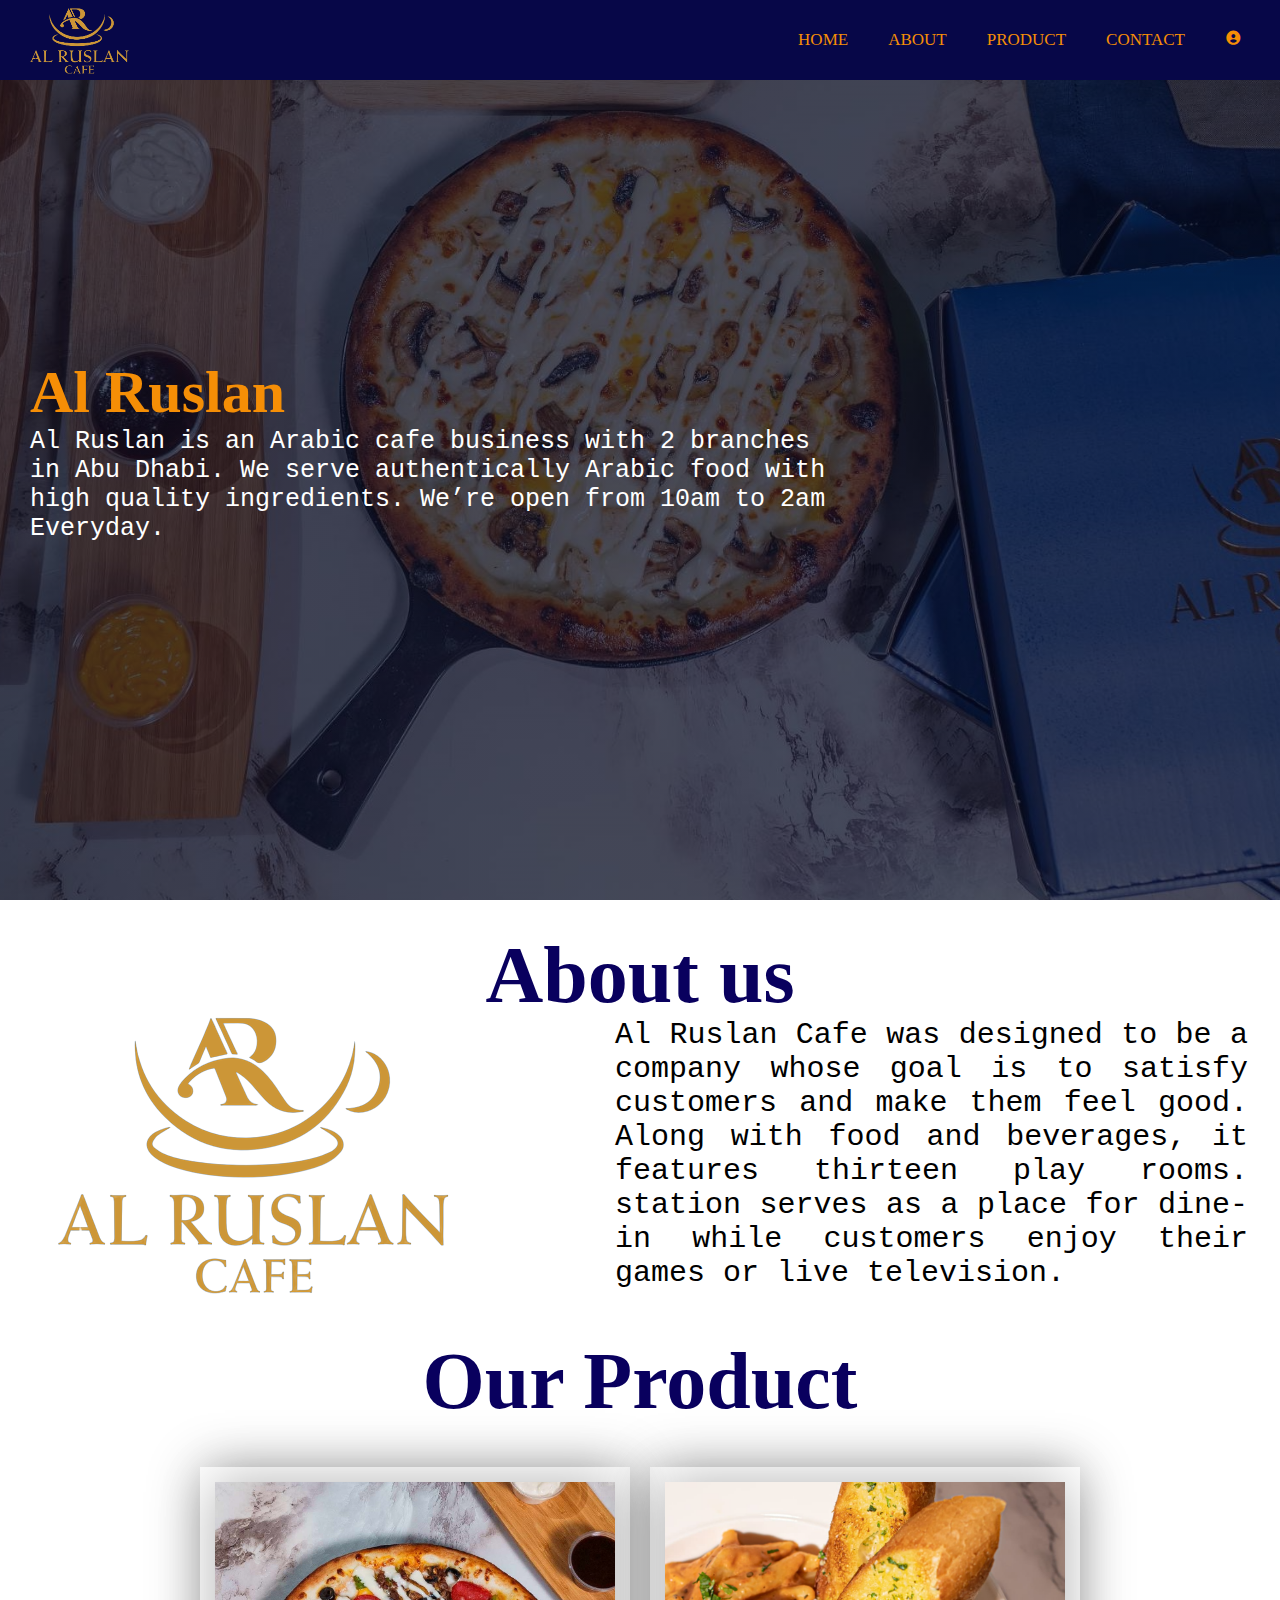
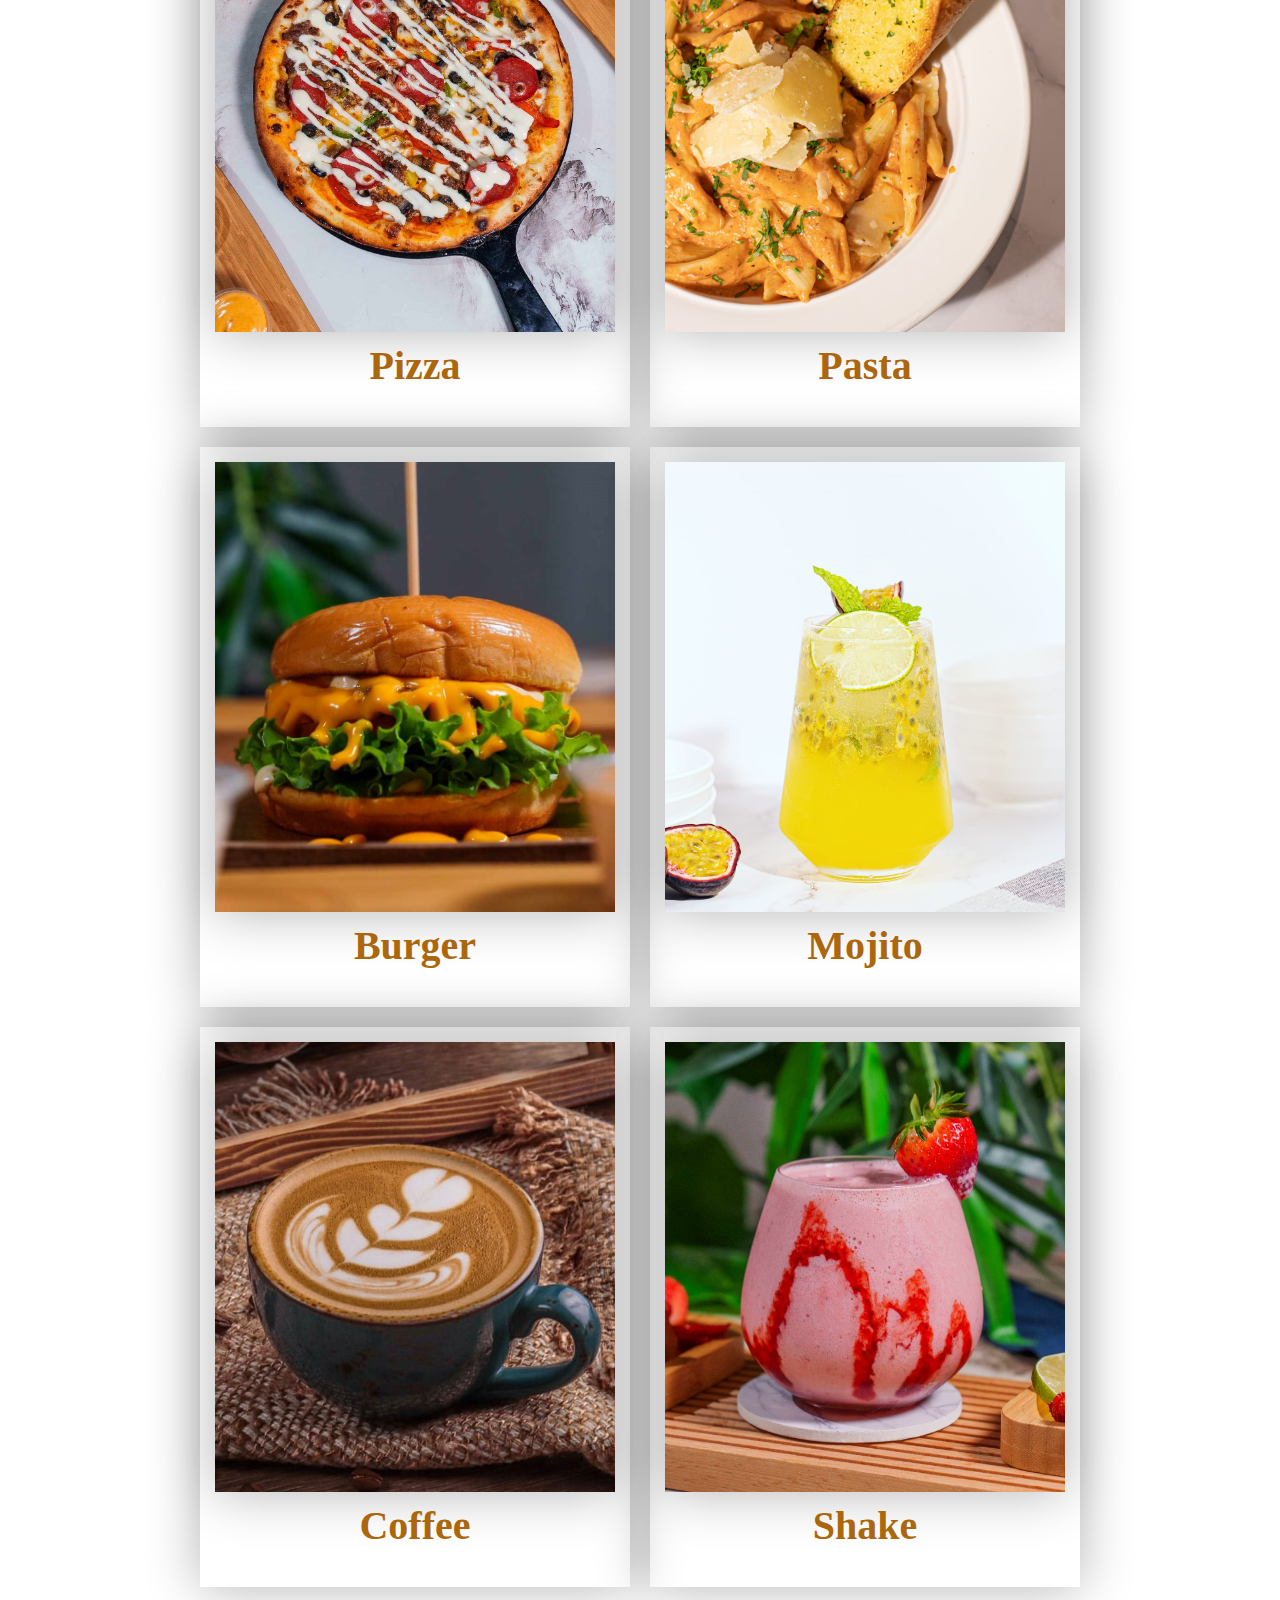
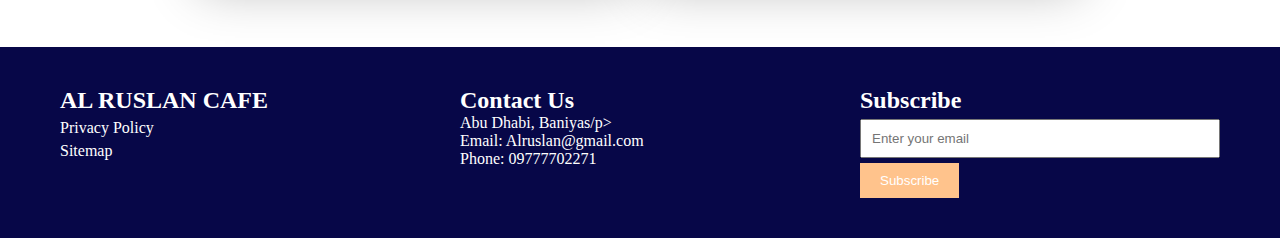
<file: index.html>
<!DOCTYPE html>
<html lang="en">
<head>
    <title>Document</title>
    <link rel="stylesheet" href="style.css">
    <link href='https://unpkg.com/boxicons@2.1.4/css/boxicons.min.css' rel='stylesheet'>
</head>
<body>

    <nav>
        <input type="checkbox" id="check">
        <label for="check" class="checkbtn">
            <i class='bx bx-menu'></i>
        </label>
        
        <label class="logo">
          <img src="image/logo.png">
          </label>
          
        <ul>
          <li><a href="index.html">Home</a></li>
          <li><a href="about.html">About</a></li>
          <li><a href="product.html">Product</a></li>
          <li><a href="contact.html">Contact</a></li>
          <li>
            <a href="login.html"> <!-- Add a link for the user profile -->
                <i class='bx bxs-user-circle'></i> <!-- User icon -->
              </a>
          </li>
        </ul>
      </nav>

    <section class="home" id="home">

        <div class="context">
            <h2>Al Ruslan</h2>
            <p> Al Ruslan is an Arabic cafe business with 2 branches in Abu Dhabi.
                We serve authentically Arabic food with high quality ingredients.
                We’re open from 10am to 2am Everyday. </p>
        </div>

    </section>
    
<!--ABOUT-->

<section  class="about" id="About">
    <h1> About us </h1>

    <div class="row">
        <div class="image">
            <img src="image/logo.png">
    </div>


    <div class="about_text">
        <p>
            Al Ruslan Cafe was designed to be a company whose goal is
            to satisfy customers and make them feel good.
            Along with food and beverages, it features thirteen play rooms.
            station serves as a place for dine-in while customers enjoy their
            games or live television.

    </div>
    </div>
</section>

    <!--Menu--> 

    <div class="product" id="Product">
        <h1> Our Product </h1>
   
        <div class="product_box">

            <div class="product_card">

                <div class="product_image">
                    <img src="image/Pizza6.jpg">
                </div>

                <div class="product_info">
                    <h2> Pizza </h2>

                </div>
            </div>

            <div class="product_card">

                <div class="product_image">
                    <img src="image/pasta1.jpg">
                </div>

                <div class="product_info">
                    <h2> Pasta </h2>

                
                </div>
            </div>

            <div class="product_card">

                <div class="product_image">
                    <img src="image/burger1.jpg">
                </div>

                <div class="product_info">
                    <h2> Burger </h2>

                
                </div>
            </div>

            <div class="product_card">

                <div class="product_image">
                    <img src="image/drinks.jpg">
                </div>


                <div class="product_info">
                    <h2> Mojito  </h2>

                
                </div>
            </div>
            
            <div class="product_card">

                <div class="product_image">
                    <img src="image/coffee.jpg">
                </div>

                <div class="product_info">
                    <h2> Coffee </h2>
                </div>
            </div>
            
            <div class="product_card">

                <div class="product_image">
                    <img src="image/shake.jpg">
                </div>


                <div class="product_info">
                    <h2> Shake </h2>

                    
                </div>
            </div>
        </div>
    </div>

    <footer>
        <div class="footer-content">
            <div class="footer-section">
                <h2>AL RUSLAN CAFE</h2>
                <a href="#">Privacy Policy</a>
                <a href="#">Sitemap</a>
            </div>
            <div class="footer-section">
                <h2>Contact Us</h2>
                <p>Abu Dhabi, Baniyas/p>
                <p>Email: Alruslan@gmail.com</p>
                <p>Phone: 09777702271</p>
            </div>

            <div class="footer-section">
                <h2>Subscribe</h2>
                <form>
                    <input type="email" placeholder="Enter your email">
                    <button type="submit">Subscribe</button>
                </form>
            </div>
        </div>
    </footer>

</body>
</html>
</file>
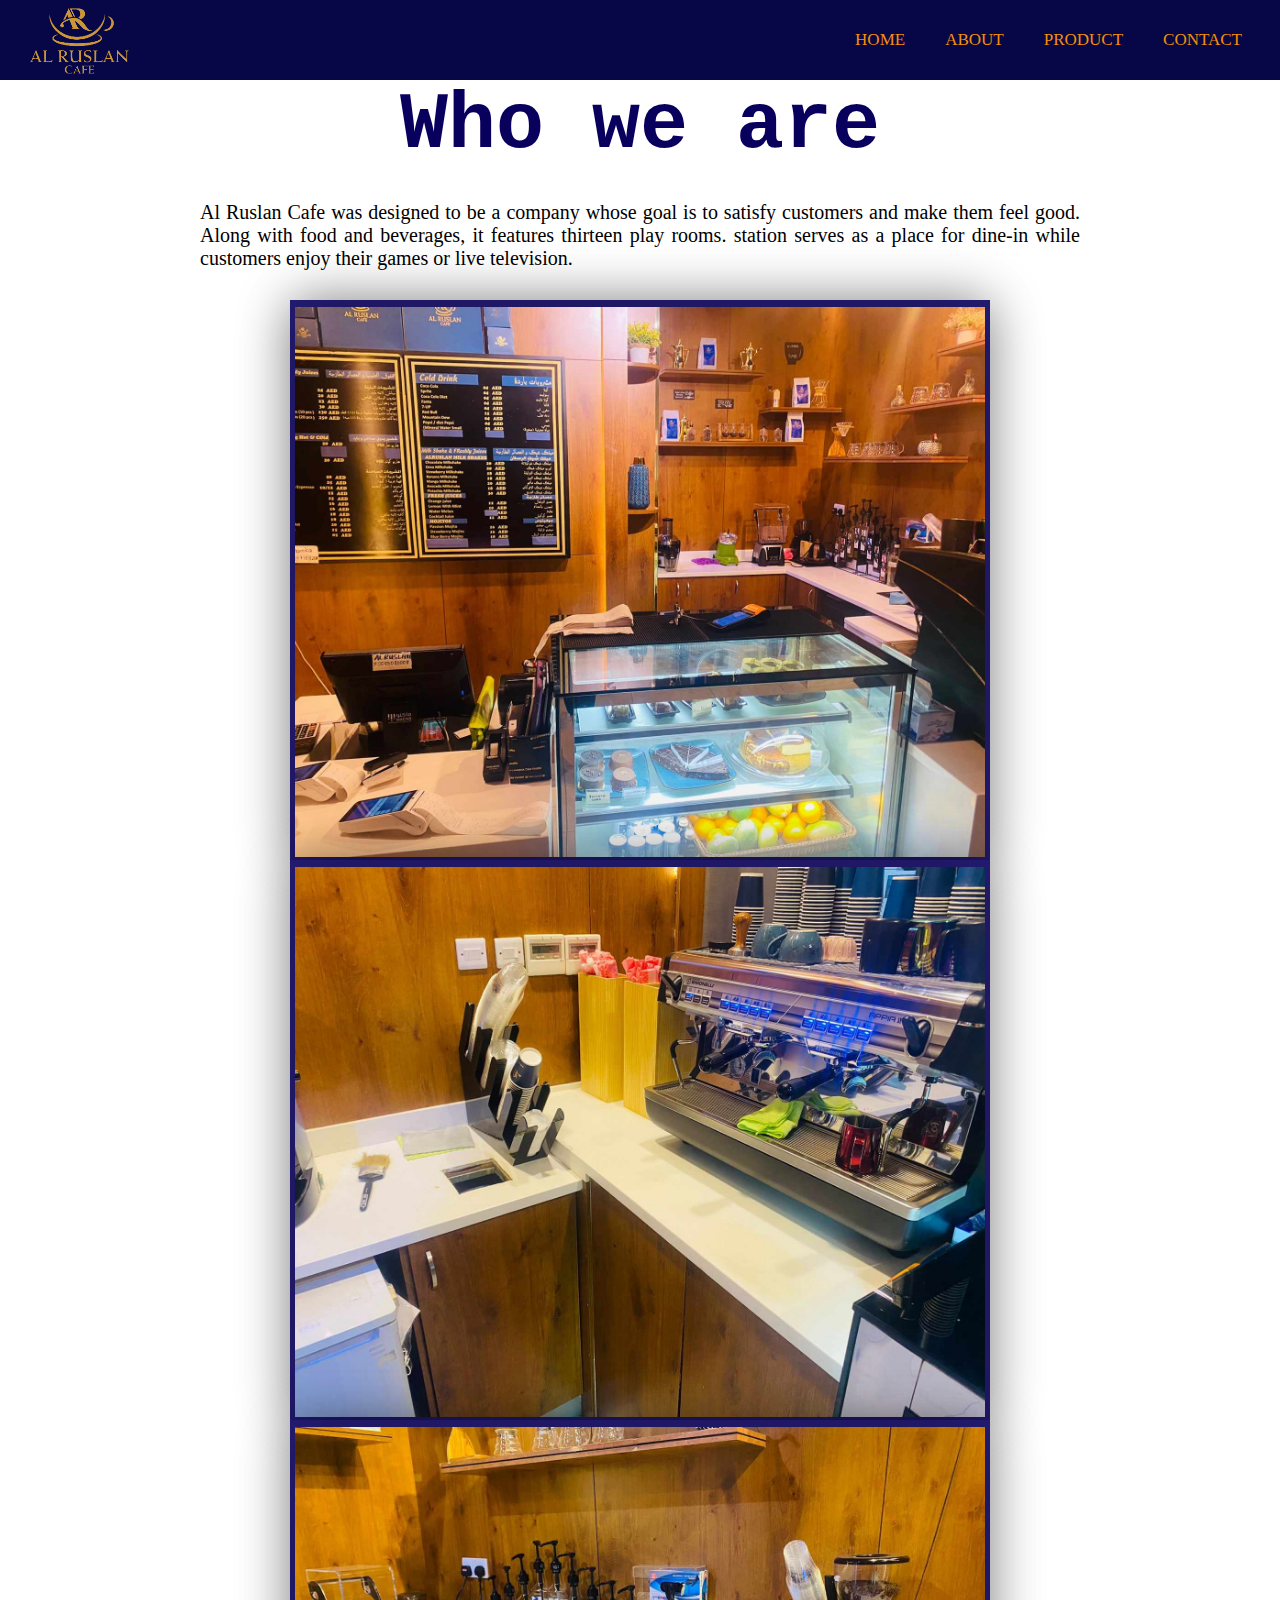
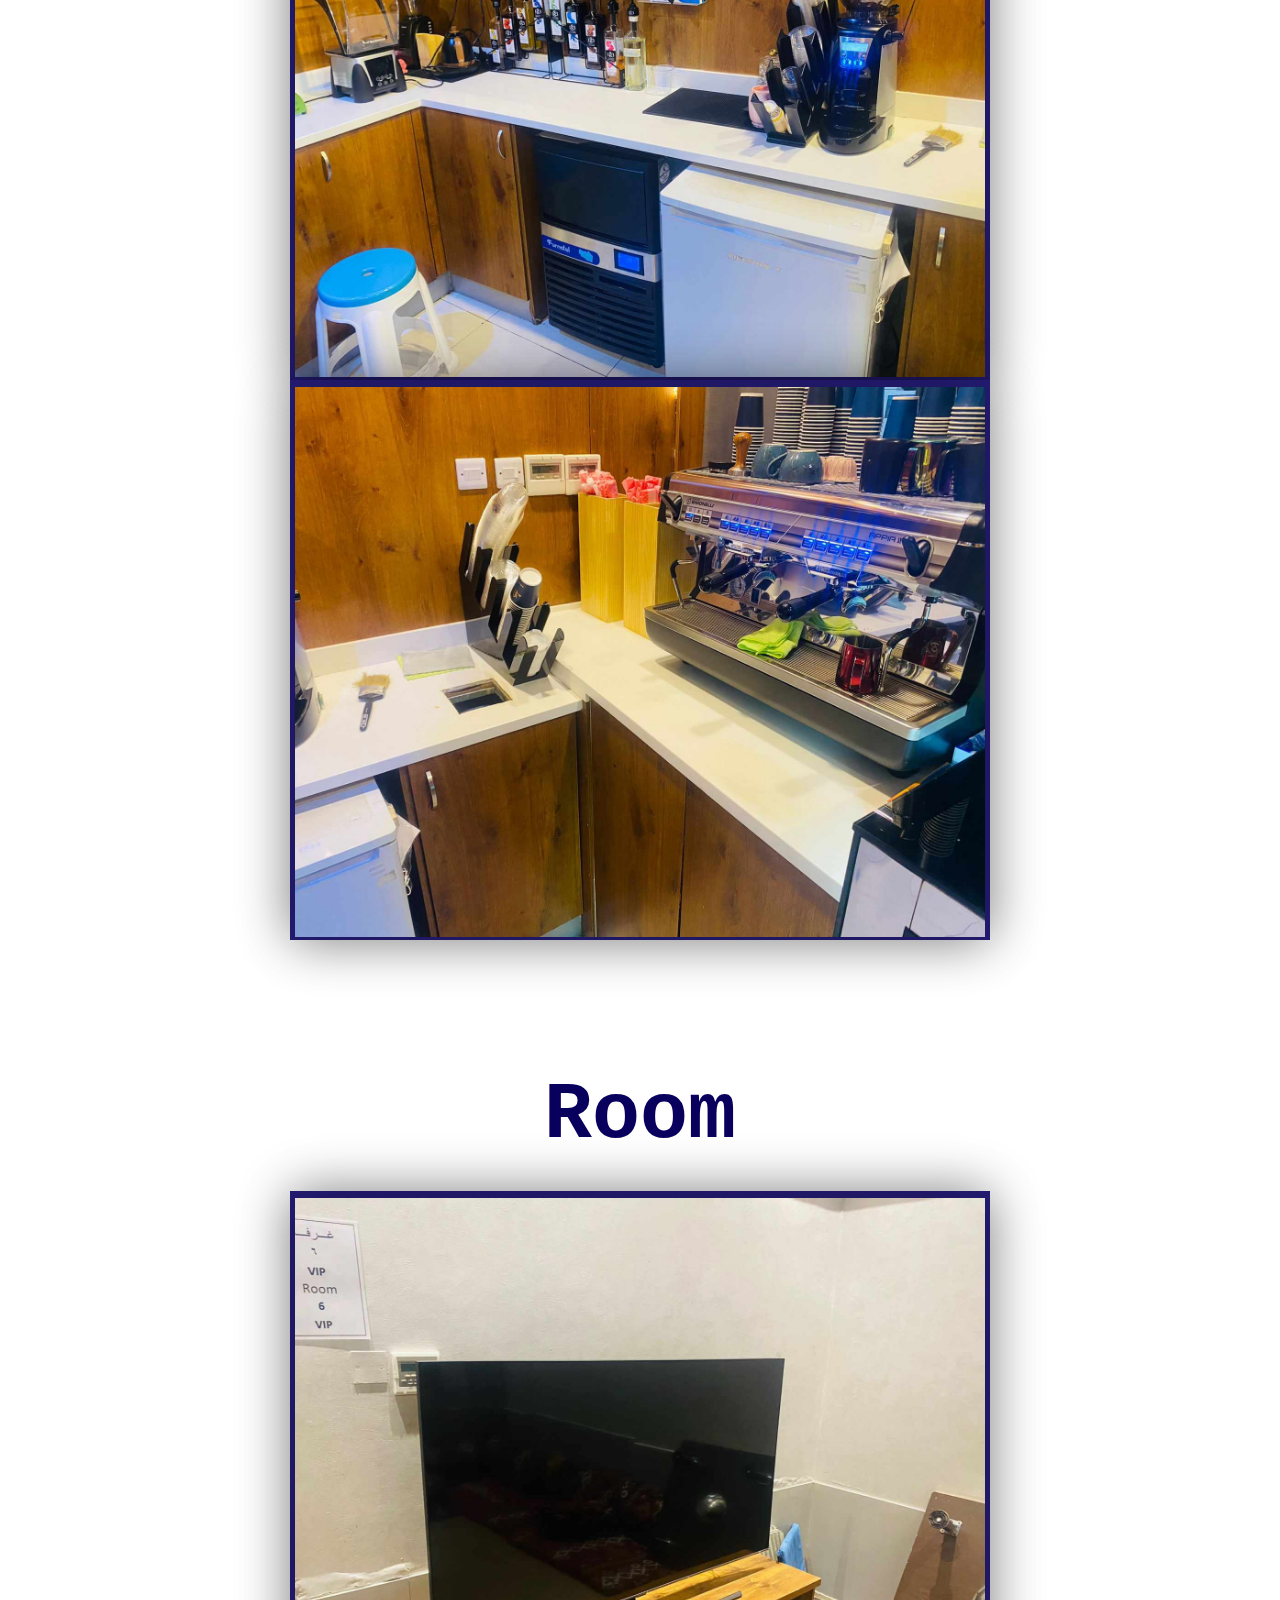
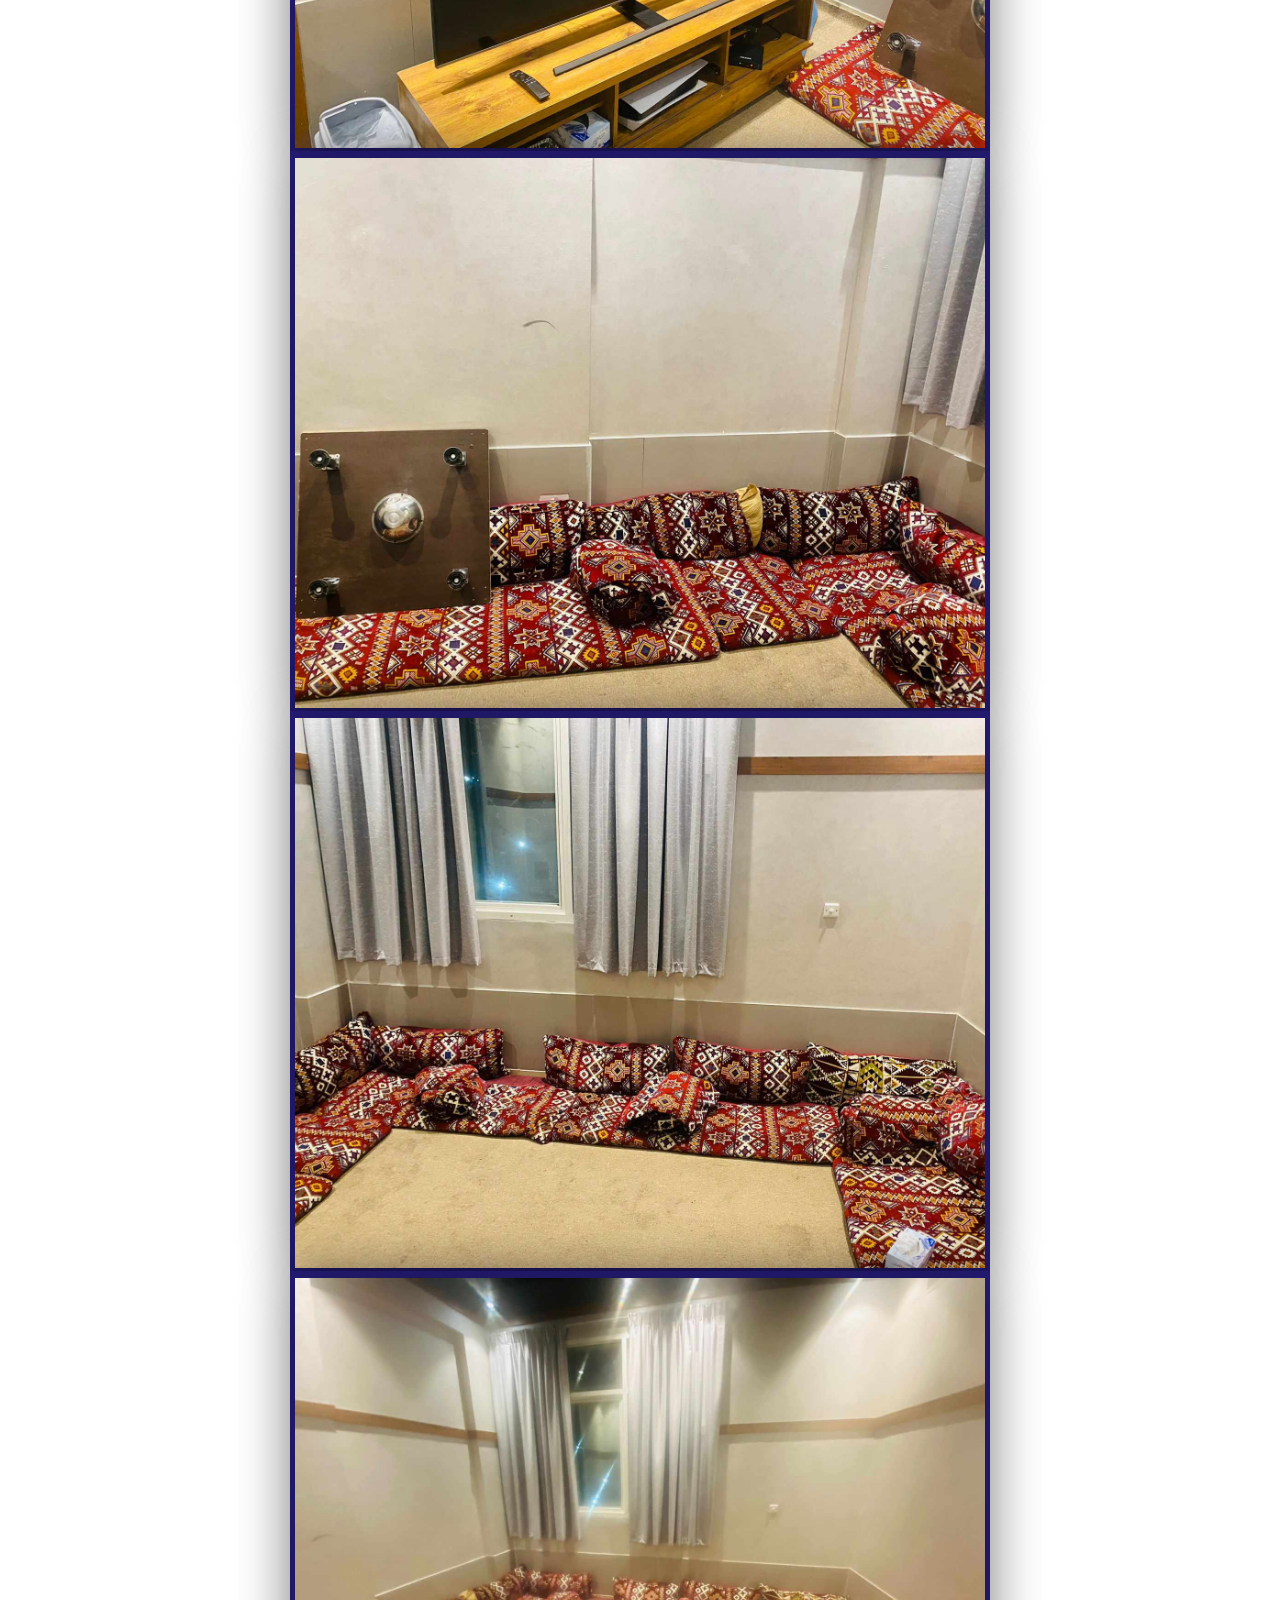
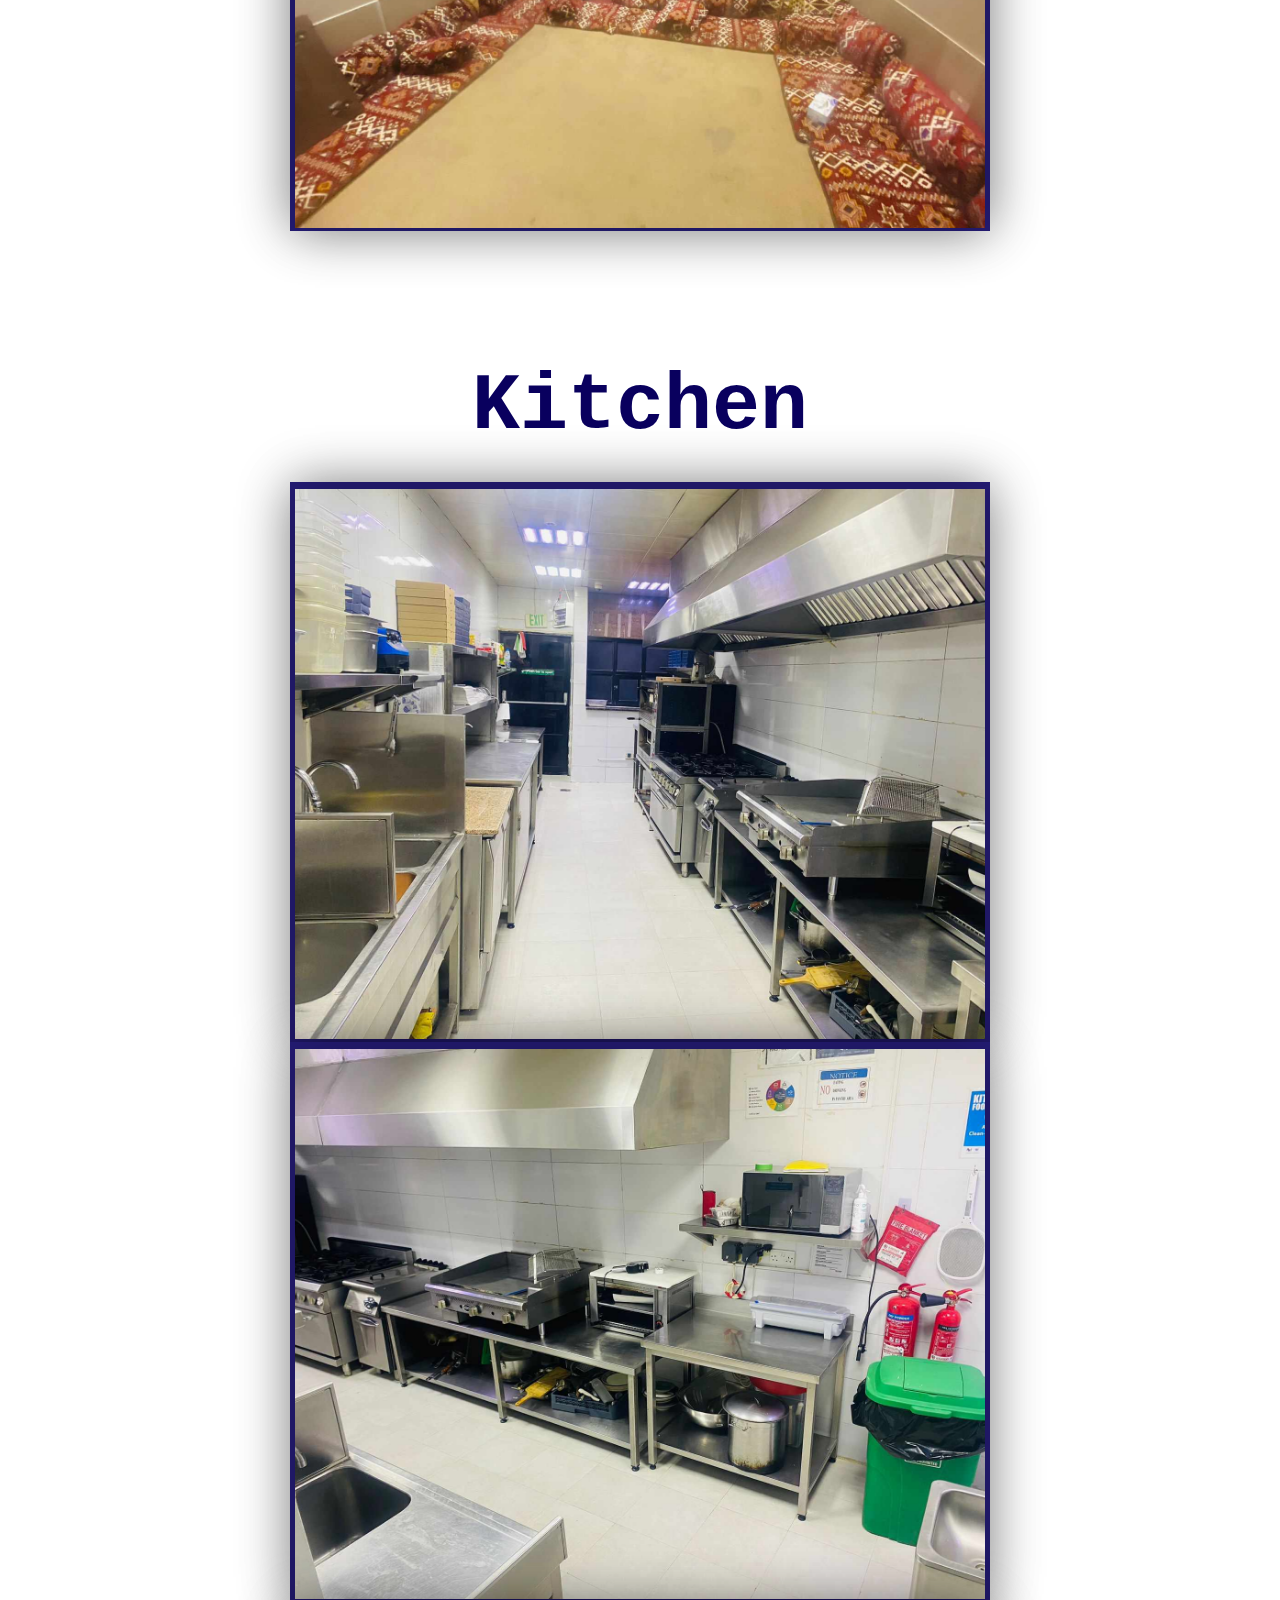
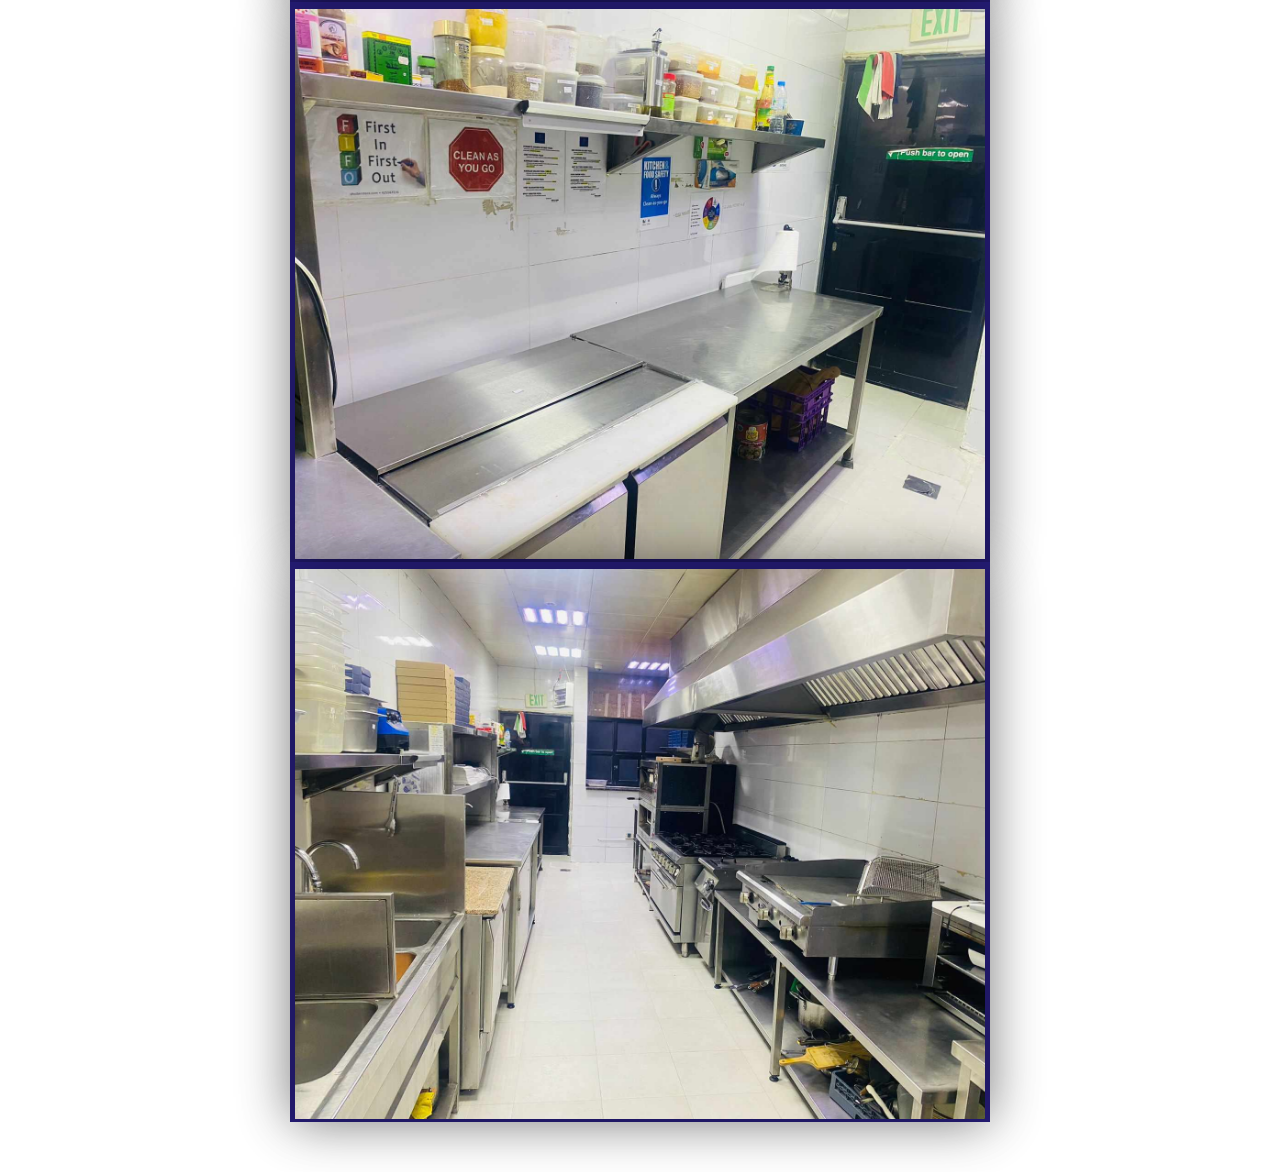
<file: about.html>
<!DOCTYPE html>
<html lang="en">
<head>
    <title>Document</title>
    <link rel="stylesheet" href="style.css">
    <link rel="stylesheet" href="https://cdnjs.cloudflare.com/ajax/libs/font-awesome/5.15.3/css/all.min.css"/>
</head>
<body>

    <nav>
        <input type="checkbox" id="check">
        <label for="check" class="checkbtn">
          <i class="fas fa-bars"></i>
        </label>
        
        <label class="logo">
          <img src="image/logo.png">
          </label>
          
        <ul>
          <li><a href="index.html">Home</a></li>
          <li><a href="about.html">About</a></li>
          <li><a href="product.html">Product</a></li>
          <li><a href="contact.html">Contact</a></li>
        </ul>
      </nav>
<!--ABOUT-->


<div class="about_us" id="Product">
    <h1> Who we are </h1>
    <p>
        Al Ruslan Cafe was designed to be a company whose goal is
        to satisfy customers and make them feel good.
        Along with food and beverages, it features thirteen play rooms.
        station serves as a place for dine-in while customers enjoy their
        games or live television.
    </p>

    <div class="about_box">

        <div class="about_card">

            <div class="about_image">
                <img src="image/bar1.jpg">
            </div>
        </div>

        <div class="about_card">

            <div class="about_image">
                <img src="image/bar.jpg">
            </div>
        </div>

        <div class="about_card">

            <div class="about_image">
                <img src="image/bar2.jpg">
            </div>
        </div>

        <div class="about_card">

            <div class="about_image">
                <img src="image/bar.jpg">
            </div>
        </div>

    </div>
</div>

<div class="about_us" id="Product">
    <h1> Room </h1>
    <div class="about_box">

        <div class="about_card">

            <div class="about_image">
                <img src="image/room.jpg">
            </div>
        </div>

        <div class="about_card">

            <div class="about_image">
                <img src="image/room1.jpg">
            </div>
        </div>

        <div class="about_card">

            <div class="about_image">
                <img src="image/room2.jpg">
            </div>
        </div>

        <div class="about_card">

            <div class="about_image">
                <img src="image/room4.jpg">
            </div>
        </div>

    </div>
</div>


<div class="about_us" id="Product">
    <h1> Kitchen </h1>
    <div class="about_box">

        <div class="about_card">

            <div class="about_image">
                <img src="image/kitchen.jpg">
            </div>
        </div>

        <div class="about_card">

            <div class="about_image">
                <img src="image/kitchen1.jpg">
            </div>
        </div>

        <div class="about_card">

            <div class="about_image">
                <img src="image/kitchen2.jpg">
            </div>
        </div>

        <div class="about_card">

            <div class="about_image">
                <img src="image/kitchen.jpg">
            </div>
        </div>

    </div>
</div>


    </body>
    </html>
</file>
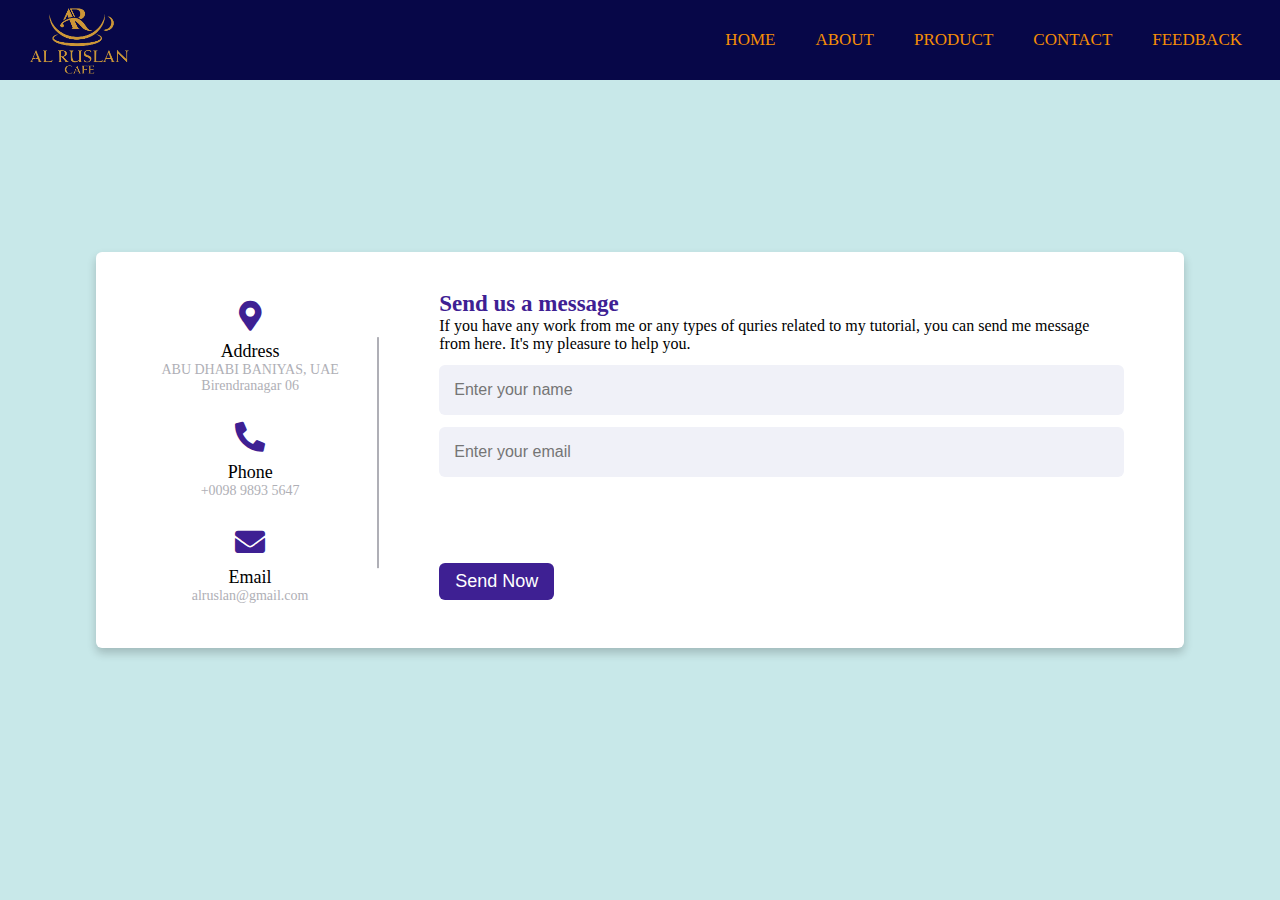
<file: contact.html>
<!DOCTYPE html>
<!-- Created By CodingLab - www.codinglabweb.com -->
<html lang="en" dir="ltr">
  <head>
    <meta charset="UTF-8">
    <title> Responsive Contact Us Form  | CodingLab </title>
    <link rel="stylesheet" href="style.css">
    <link href='https://unpkg.com/boxicons@2.1.4/css/boxicons.min.css' rel='stylesheet'>
    <link rel="stylesheet" href="https://cdnjs.cloudflare.com/ajax/libs/font-awesome/5.15.3/css/all.min.css"/>
    <meta name="viewport" content="width=device-width, initial-scale=1.0">
   </head>

   <style>

  body{
  min-height: 100vh;
  width: 100%;
  background: #c8e8e9;
  display: flex;
  align-items: center;
  justify-content: center;
}
   </style>

<body>

  <nav class="head_contact">
    <input type="checkbox" id="check">
    <label for="check" class="checkbtn">
      <i class="fas fa-bars"></i>
    </label>
    
    <label class="logo">
      <img src="image/logo.png">
      </label>
      
    <ul>
      <li><a href="index.html">Home</a></li>
      <li><a href="about.html">About</a></li>
      <li><a href="product.html">Product</a></li>
      <li><a href="contact.html">Contact</a></li>
      <li><a href="#">Feedback</a></li>
    </ul>
  </nav>

    <div class="container">
      <div class="content">

        <div class="left-side">
          <div class="address details">
            <i class="fas fa-map-marker-alt"></i>
            <div class="topic">Address</div>
            <div class="text-one">ABU DHABI BANIYAS, UAE</div>
            <div class="text-two">Birendranagar 06</div>
        </div>
            
        <div class="phone details">
          <i class="fas fa-phone-alt"></i>
          <div class="topic">Phone</div>
          <div class="text-one">+0098 9893 5647</div>
       </div>

        <div class="email details">
          <i class="fas fa-envelope"></i>
          <div class="topic">Email</div>
          <div class="text-one">alruslan@gmail.com</div>
          </div>
      </div>

        <div class="right-side">
            <div class="topic-text">Send us a message</div>
            <p>If you have any work from me or any types of quries related to my tutorial, you can send me message from here. It's my pleasure to help you.</p>
            
          <form action="#">
            <div class="input-box">
              <input type="text" placeholder="Enter your name">
            </div>

            <div class="input-box">
              <input type="text" placeholder="Enter your email">
            </div>
            <div class="input-box message-box">
              
            </div>
            <div class="button">
              <input type="button" value="Send Now" >
            </div>
          </form>

        </div>
        </div>
      </div>

</body>
</html>
</file>
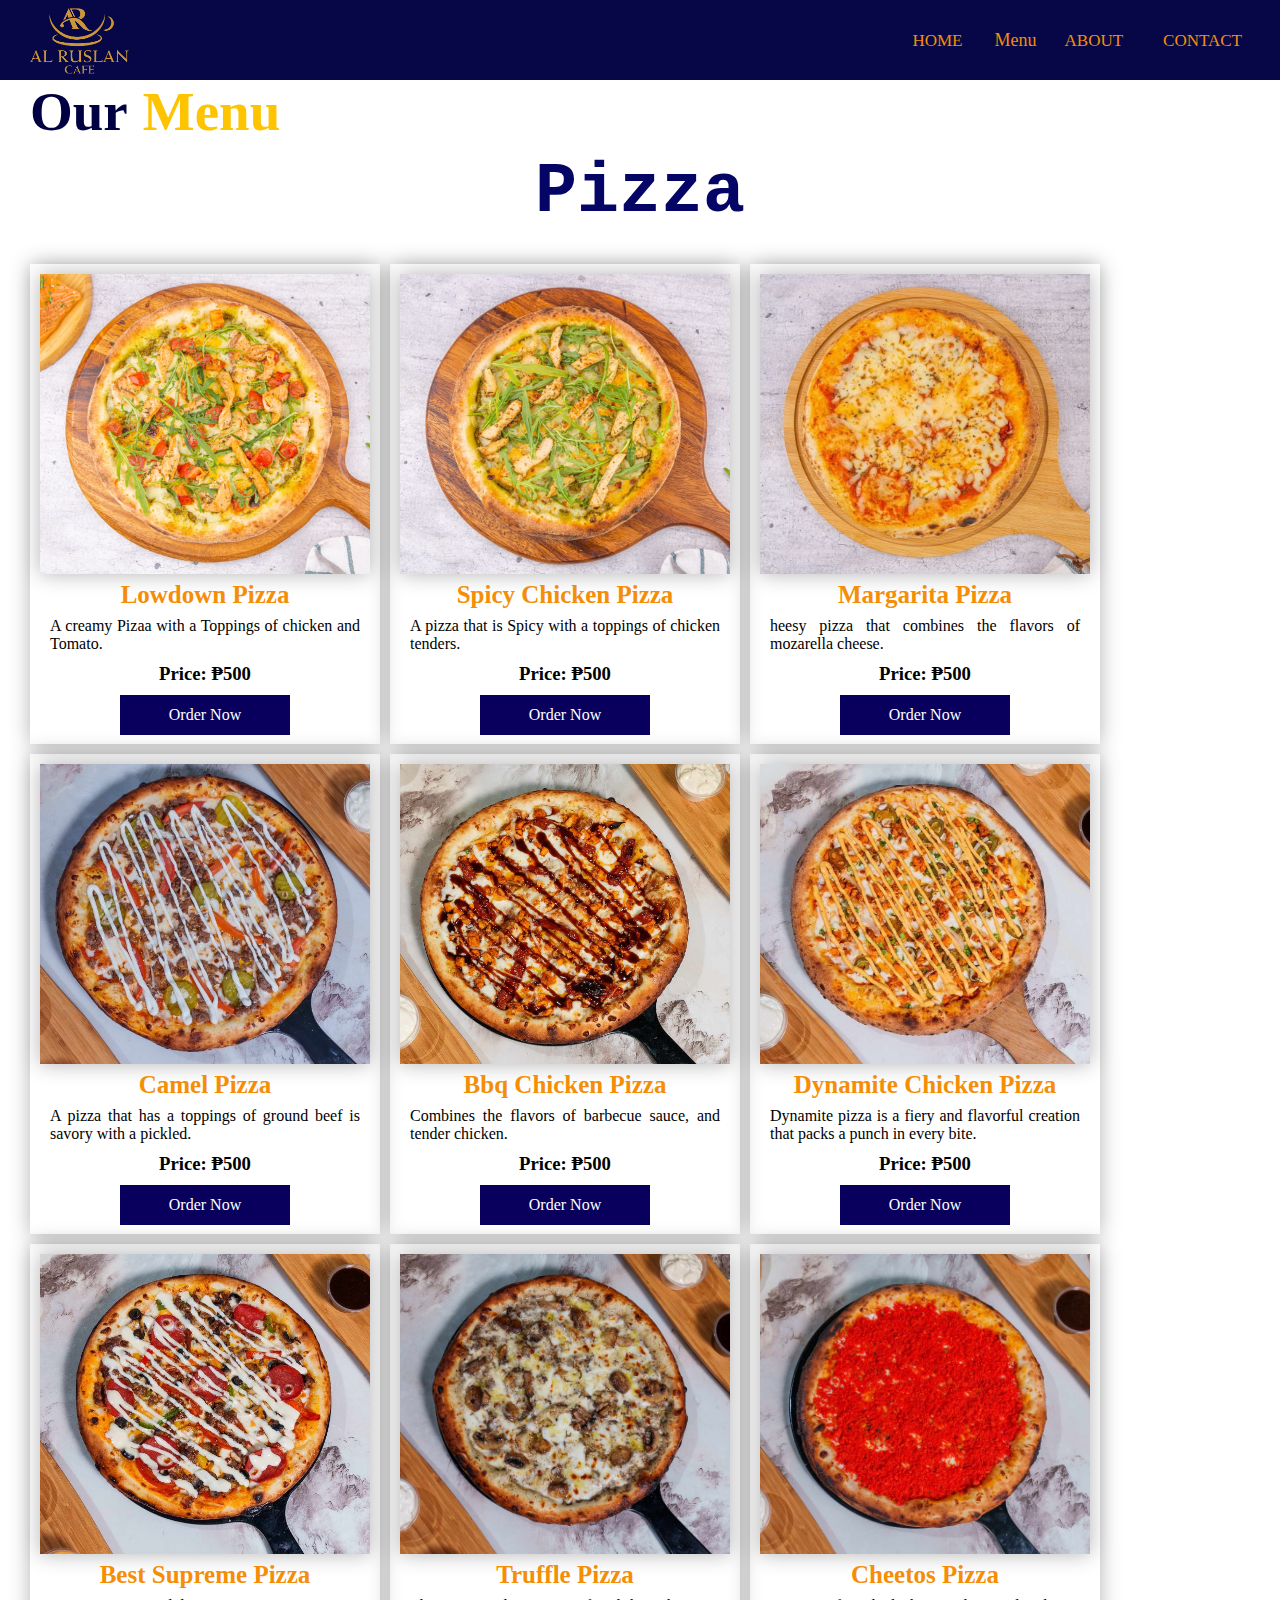
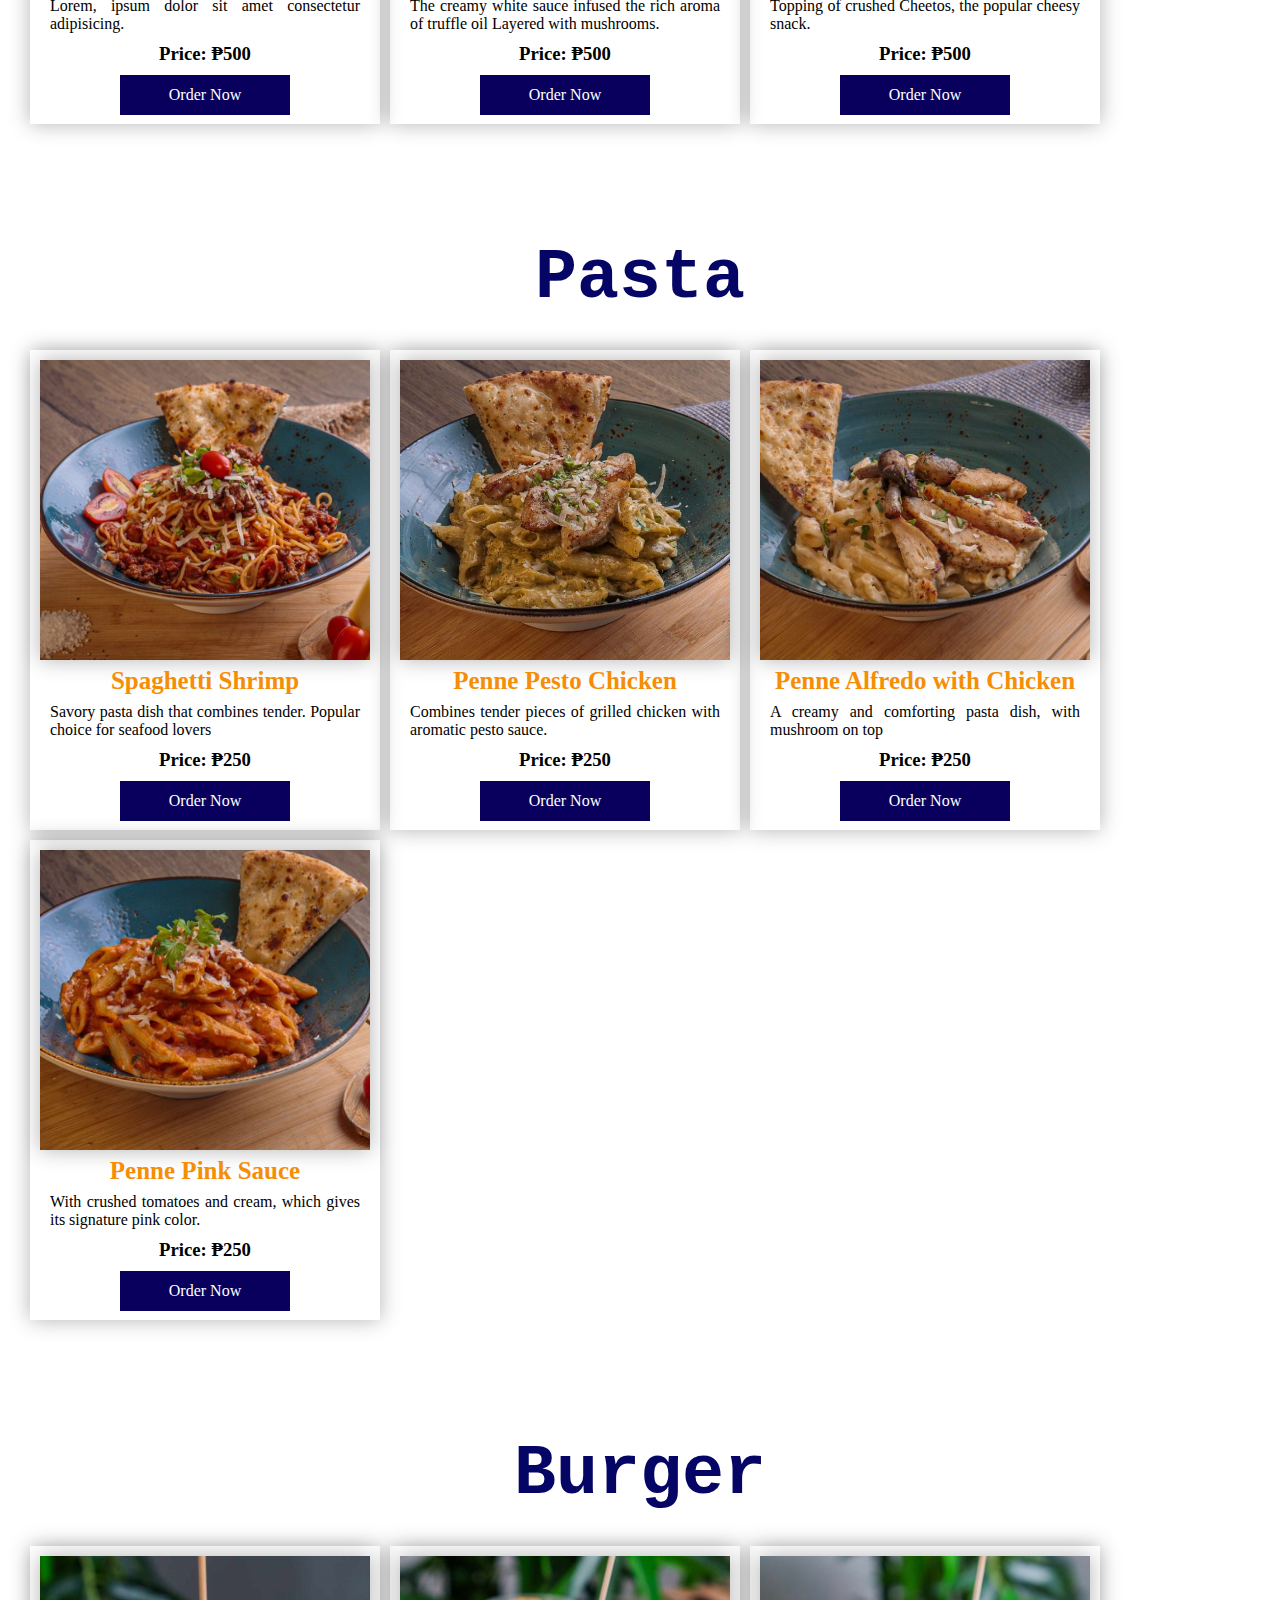
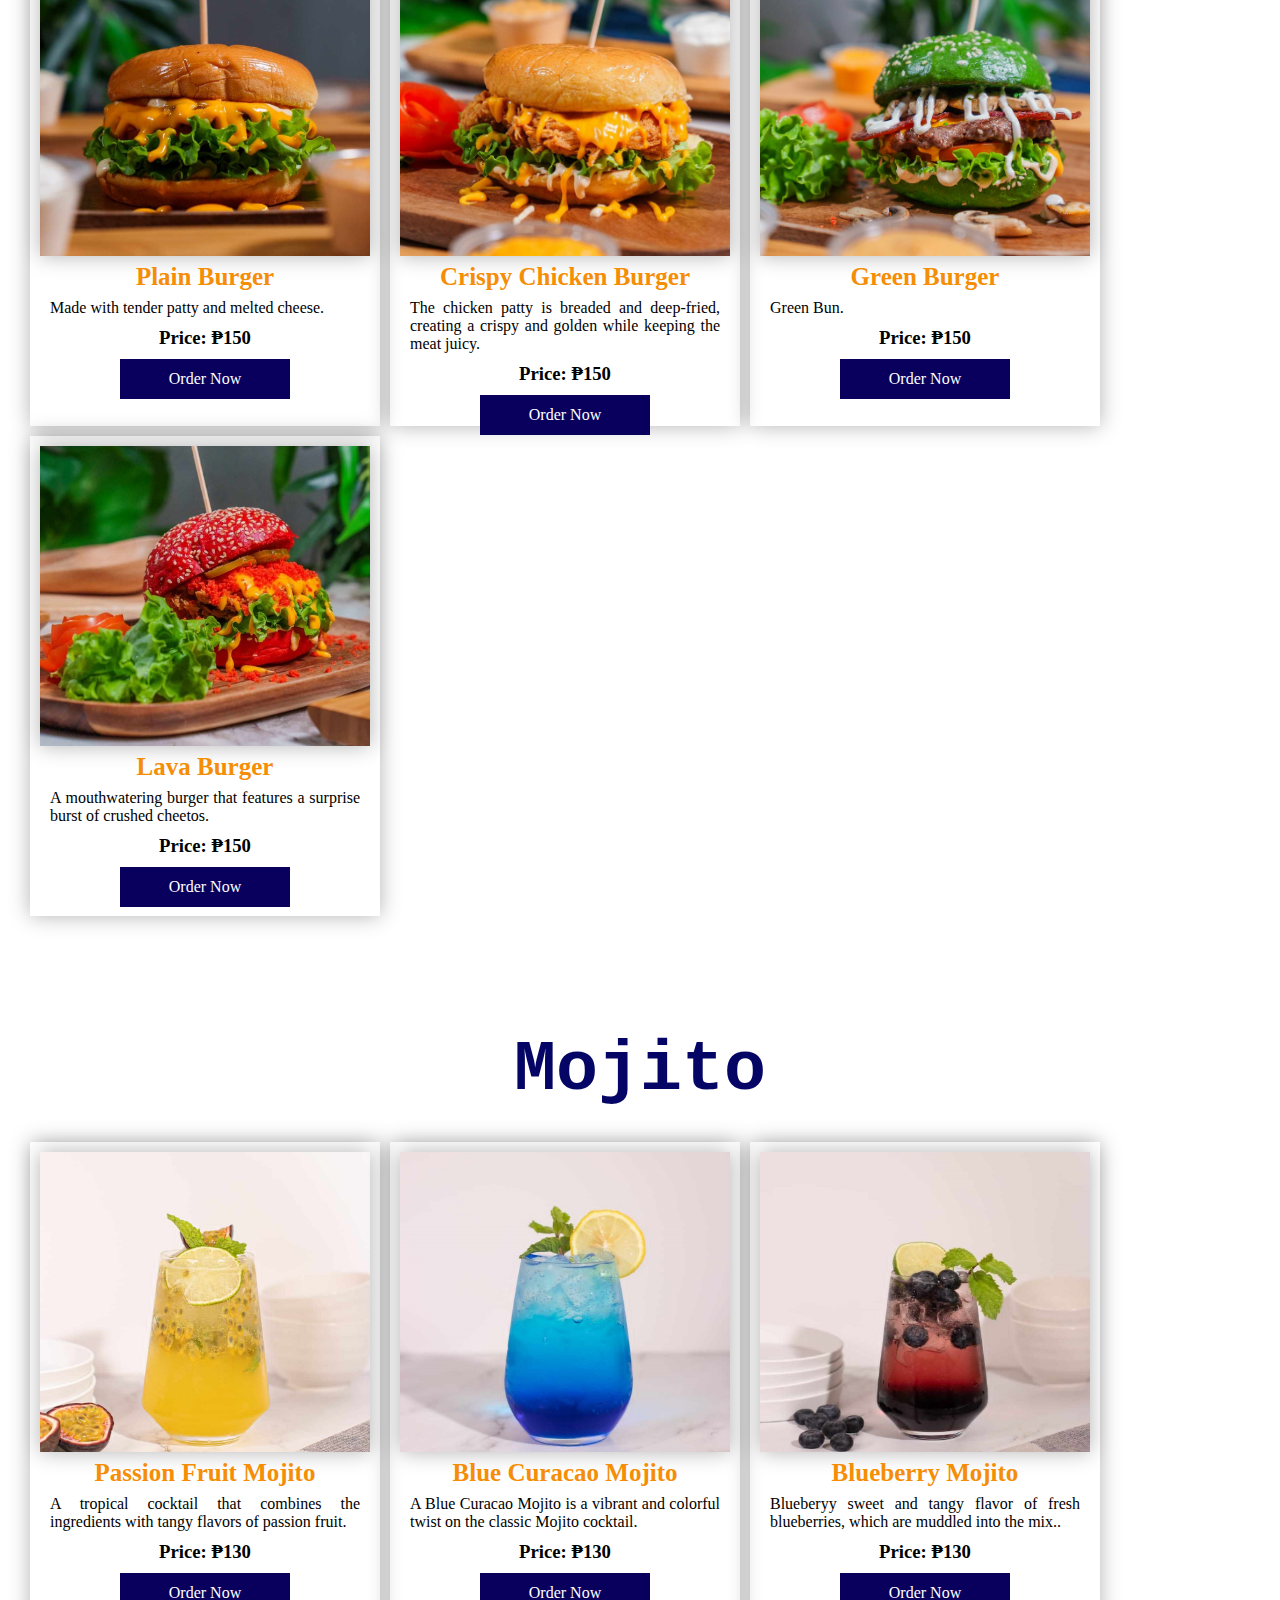
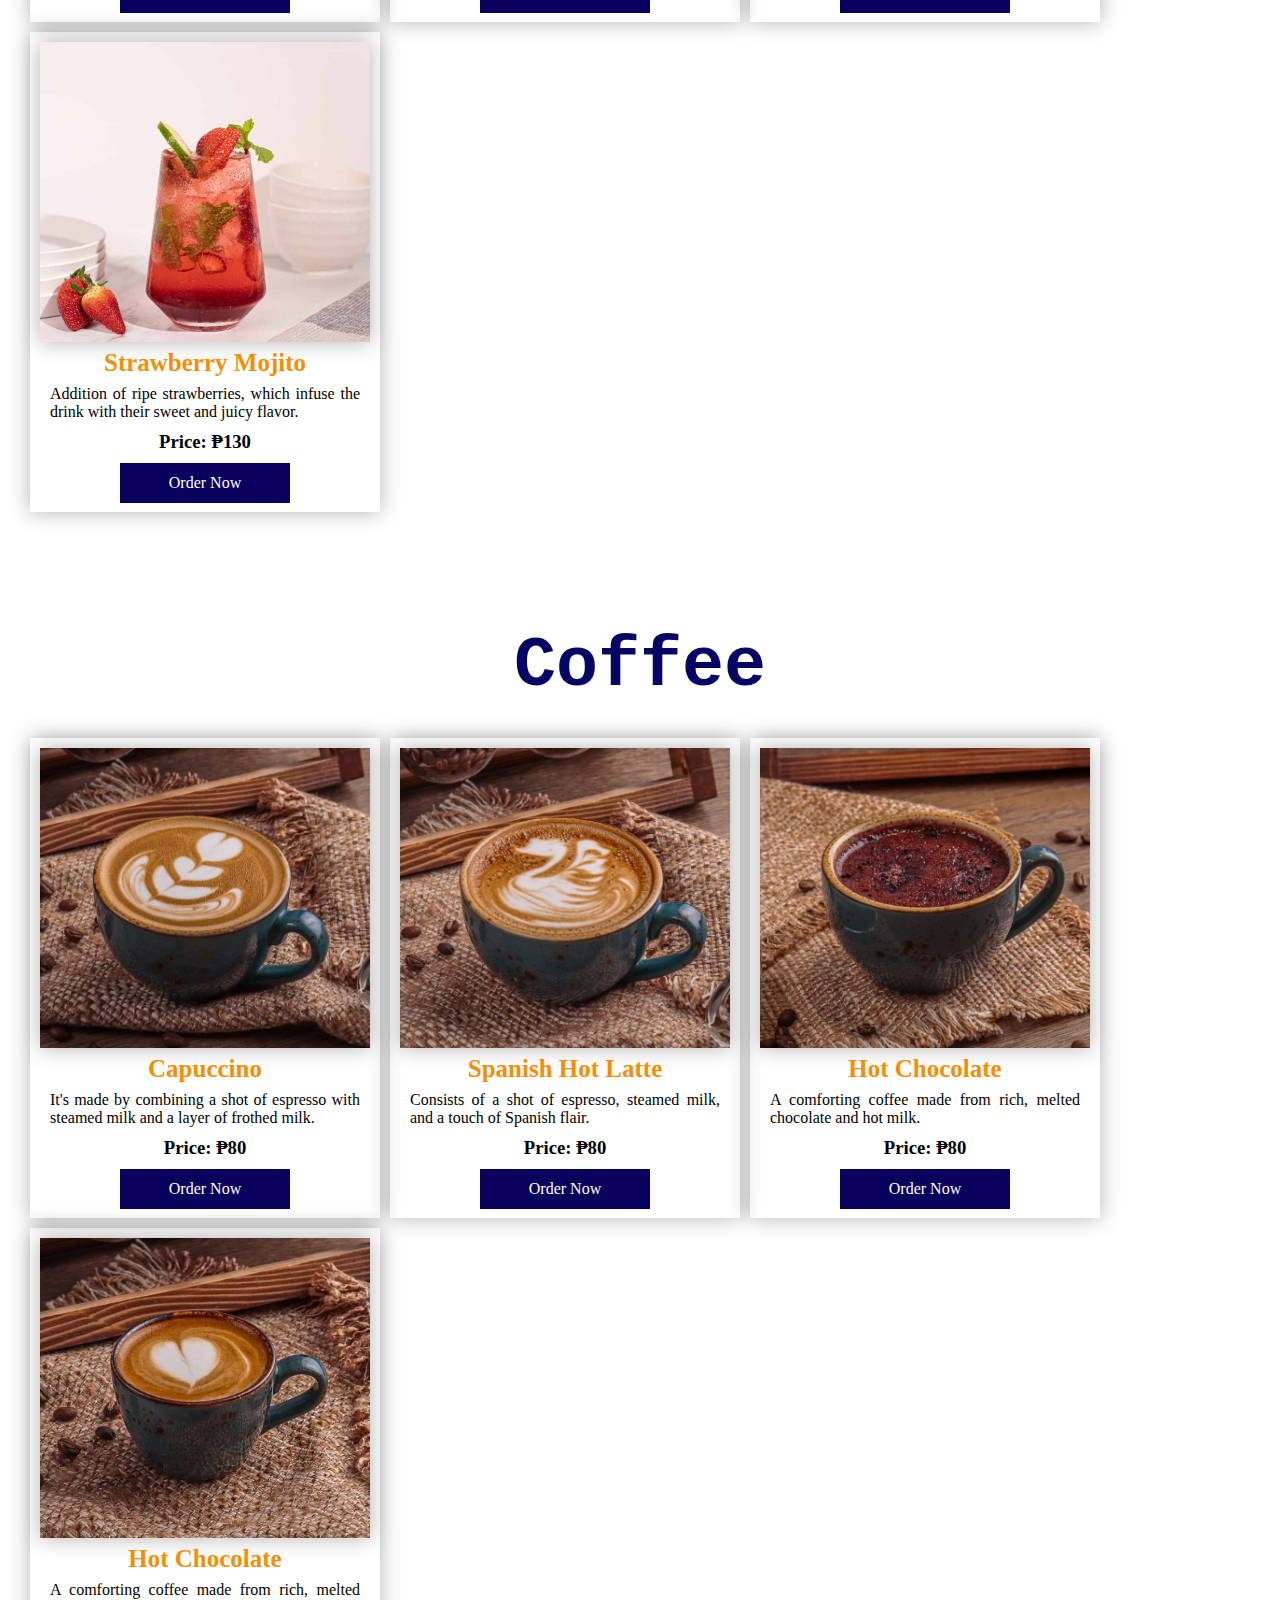
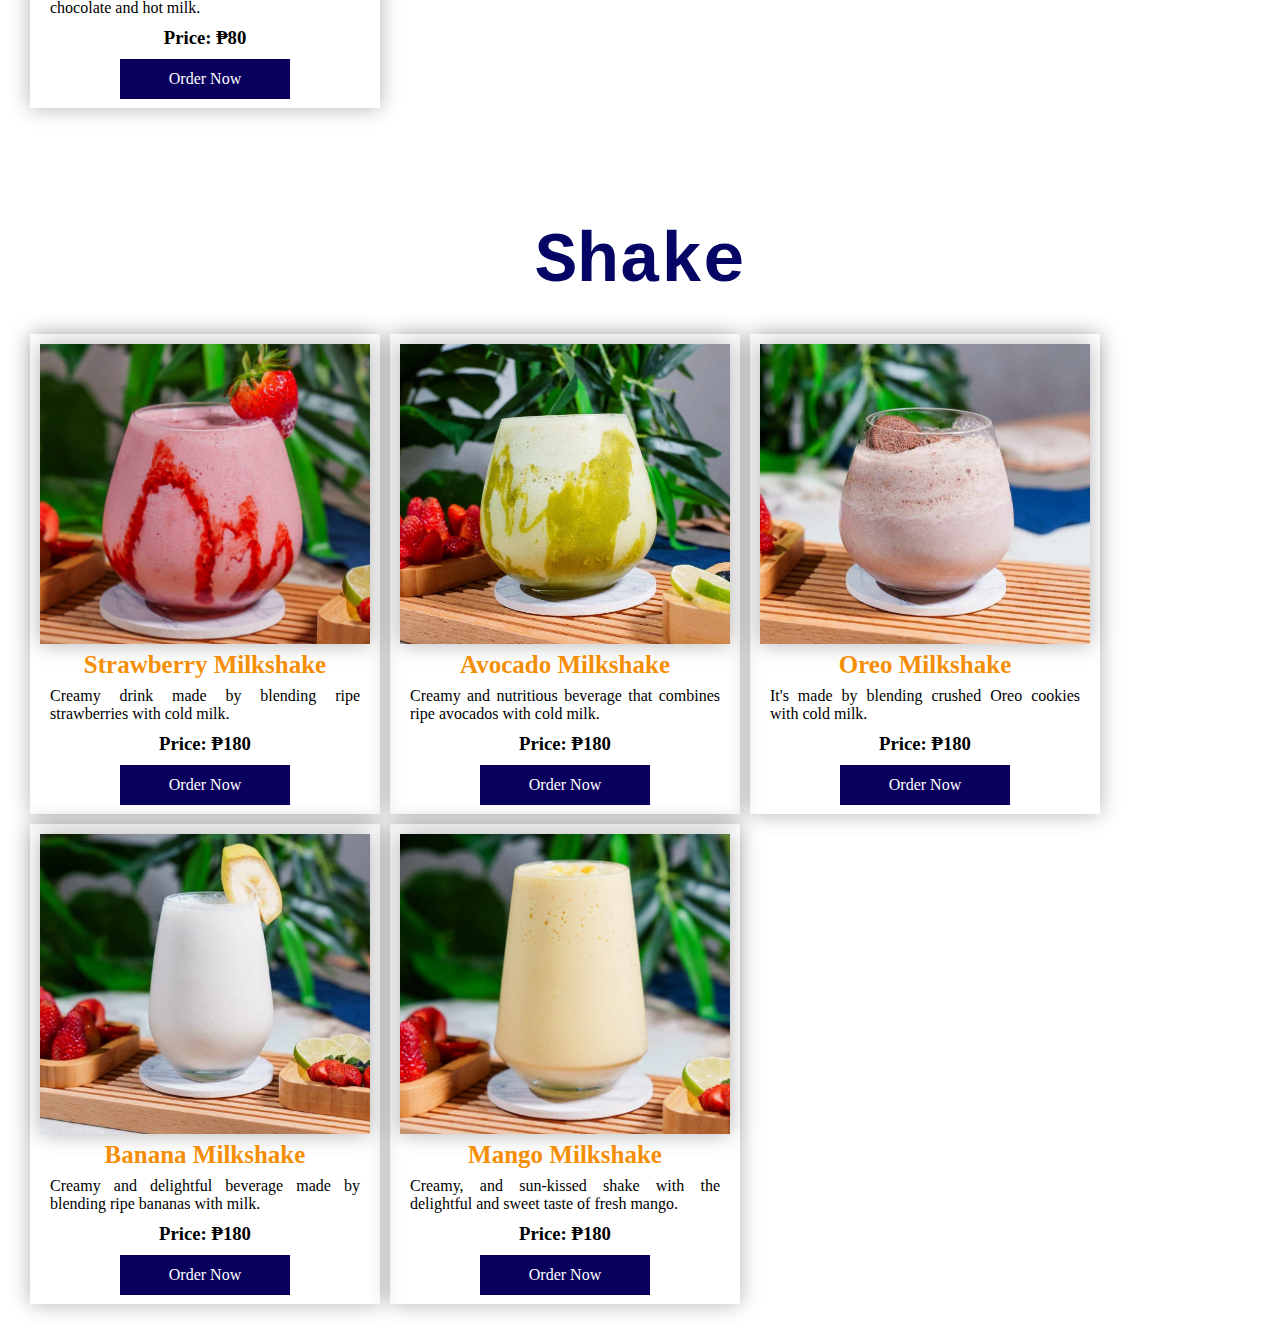
<file: product.html>
<!DOCTYPE html>
<!-- Created By CodingNepal - www.codingnepalweb.com -->
<html lang="en" dir="ltr">
  <head>
    <meta charset="utf-8">
    <title>Responsive Navbar | CodingNepal</title>
    <meta name="viewport" content="width=device-width, initial-scale=1.0">
    <link rel="stylesheet" href="style.css">
    <link rel="stylesheet" href="https://cdnjs.cloudflare.com/ajax/libs/font-awesome/5.15.3/css/all.min.css"/>
  </head>
  <body>

    <nav>
      <input type="checkbox" id="check">
      <label for="check" class="checkbtn">
        <i class="fas fa-bars"></i>
      </label>
      
      <label class="logo">
        <img src="image/logo.png">
        </label>

    <ul>
      <li><a href='index.html'>Home</a></li>
      <li class='dropdown'><span>Menu</span>
      <ul class="navbar_drop">
          <li><a href='#Pizza'>Pizza</a></li>
          <li><a href='#Pasta'>Pasta</a></li>
          <li><a href='#Burger'>Burger</a></li>
          <li><a href='#Mojito'>Mojito</a></li>
          <li><a href='#Coffee'>Coffee</a></li>
          <li><a href='#Shake'>Shake</a></li>
      </ul>

      <li><a href='about.html'>About</a></li>
      <li><a href='contact.html'>Contact</a></li>

  </li>

</nav>
    
    
    <div class="menu" id="Pizza">
        <h1> Our <span> Menu</span></h1>
 
        <h2 id="title"> Pizza </h2>

        <div class="menu_box">

            <div class="menu_card">

                <div class="menu_image">
                    <img src="image/mini1.jpg">
                </div>

    

                <div class="menu_info">
                    <h2> Lowdown Pizza </h2>

                    <p> A creamy Pizaa with a Toppings of chicken and Tomato.</p>
                    <h3> Price: ₱500 </h3>
                   <a href="#" class="menu_btn">Order Now</a>
                </div>
            </div>

            <div class="menu_card">

                <div class="menu_image">
                    <img src="image/mini2.jpg">
                </div>

             

                <div class="menu_info">
                    <h2> Spicy Chicken Pizza </h2>

                    <p> A pizza that is Spicy with a toppings of chicken tenders.</p>
                    <h3> Price: ₱500  </h3>
                    <a href="#" class="menu_btn">Order Now</a>
                </div>
            </div>

            <div class="menu_card">

                <div class="menu_image">
                    <img src="image/mini3.jpg">
                </div>


                <div class="menu_info">
                    <h2> Margarita Pizza </h2>

                    <p> heesy pizza that combines the flavors of mozarella cheese.</p>
                    <h3> Price: ₱500   </h3>
                    <a href="#" class="menu_btn">Order Now</a>
                </div>
            </div>

            <div class="menu_card">

                <div class="menu_image">
                    <img src="image/Pizza3.jpg">
                </div>


                <div class="menu_info">
                    <h2> Camel Pizza </h2>

                    <p> A  pizza that has a toppings of ground beef is savory with a pickled.</p>
                    <h3> Price: ₱500   </h3>
                    <a href="#" class="menu_btn">Order Now</a>
                </div>
            </div>

            <div class="menu_card">

                <div class="menu_image">
                    <img src="image/Pizza4.jpg">
                </div>

            

                <div class="menu_info">
                    <h2> Bbq Chicken Pizza </h2>

                    <p> 
                         Combines the flavors of barbecue sauce, and tender chicken.</p>
                    <h3> Price: ₱500   </h3>
                    <a href="#" class="menu_btn">Order Now</a>
                </div>
            </div>

            <div class="menu_card">

                <div class="menu_image">
                    <img src="image/Pizza5.jpg">
                </div>


                <div class="menu_info">
                    <h2> Dynamite Chicken Pizza </h2>

                    <p> Dynamite pizza is a fiery and flavorful creation that packs a punch in every bite.</p>
                    <h3> Price: ₱500   </h3>
                    <a href="#" class="menu_btn">Order Now</a>
                </div>
            </div>

            <div class="menu_card">

                <div class="menu_image">
                    <img src="image/Pizza6.jpg">
                </div>

             
                <div class="menu_info">
                    <h2> Best Supreme Pizza </h2>

                    <p> Lorem, ipsum dolor sit amet consectetur adipisicing.</p>
                    <h3> Price: ₱500  </h3>
                    <a href="#" class="menu_btn">Order Now</a>
                </div>
            </div>

            <div class="menu_card">

                <div class="menu_image">
                    <img src="image/Pizza7.jpg">
                </div>

           

                <div class="menu_info">
                    <h2> Truffle Pizza </h2>

                    <p> The creamy white sauce infused the rich aroma of truffle oil Layered  with mushrooms.</p>
                    <h3> Price: ₱500  </h3>
                    <a href="#" class="menu_btn">Order Now</a>
                </div>
            </div>

            <div class="menu_card">

                <div class="menu_image">
                    <img src="image/Pizza8.jpg">
                </div>

           

                <div class="menu_info">
                    <h2> Cheetos Pizza </h2>

                    <p>  Topping of crushed Cheetos, the popular cheesy snack.</p>
                    <h3> Price: ₱500   </h3>
                    <a href="#" class="menu_btn">Order Now</a>
                </div>
            </div>

        </div>
    </div>

   <!--PASTA-->
    <div class="menu" id="Pasta">
        <h2 id="title"> Pasta </h2>


        <div class="menu_box">

            <div class="menu_card">

                <div class="menu_image">
                    <img src="image/pasta2.jpg">
                </div>



                <div class="menu_info">
                    <h2> Spaghetti Shrimp </h2>

                    <p> Savory pasta dish that combines tender. Popular choice for seafood lovers</p>
                    <h3> Price: ₱250   </h3>
                    <a href="#" class="menu_btn">Order Now</a>
                </div>
            </div>

            <div class="menu_card">

                <div class="menu_image">
                    <img src="image/pasta3.jpg">
                </div>

               

                <div class="menu_info">
                    <h2> Penne Pesto Chicken </h2>

                    <p> Combines tender pieces of grilled chicken with  aromatic pesto sauce.</p>
                    <h3> Price: ₱250  </h3>
                    <a href="#" class="menu_btn">Order Now</a>
                </div>
            </div>

            <div class="menu_card">

                <div class="menu_image">
                    <img src="image/pasta4.jpg">
                </div>

          

                <div class="menu_info">
                    <h2> Penne Alfredo with Chicken</h2>

                    <p> A creamy and comforting pasta dish, with mushroom on top</p>
                    <h3> Price: ₱250 </h3>
                    <a href="#" class="menu_btn">Order Now</a>
                </div>
            </div>

            <div class="menu_card">

                <div class="menu_image">
                    <img src="image/pasta5.jpg">
                </div>

            

                <div class="menu_info">
                    <h2> Penne Pink Sauce </h2>

                    <p> With crushed tomatoes and cream, which gives its signature pink color.</p>
                    <h3> Price: ₱250 </h3>
                    <a href="#" class="menu_btn">Order Now</a>
                </div>
            </div>


        </div>
    </div>

    <!--BURGER-->
    <div class="menu" id="Burger">
        <h2 id="title"> Burger </h2>


        <div class="menu_box">

            <div class="menu_card">

                <div class="menu_image">
                    <img src="image/burger1.jpg">
                </div>

              

                <div class="menu_info">
                    <h2> Plain Burger </h2>

                    <p> Made with tender patty and melted cheese.</p>
                    <h3> Price: ₱150 </h3>
                    <a href="#" class="menu_btn">Order Now</a>
                </div>
            </div>

            <div class="menu_card">

                <div class="menu_image">
                    <img src="image/burger2.jpg">
                </div>

          

                <div class="menu_info">
                    <h2> Crispy Chicken Burger </h2>

                    <p> The chicken patty is breaded and deep-fried, creating a crispy and golden  while keeping the meat juicy.</p>
                    <h3> Price: ₱150 </h3>
                    <a href="#" class="menu_btn">Order Now</a>
                </div>
            </div>

            <div class="menu_card">

                <div class="menu_image">
                    <img src="image/burger3.jpg">
                </div>

            
                <div class="menu_info">
                    <h2> Green Burger </h2>

                    <p> Green Bun.</p>
                    <h3> Price: ₱150 </h3>
                    <a href="#" class="menu_btn">Order Now</a>
                </div>
            </div>

            <div class="menu_card">

                <div class="menu_image">
                    <img src="image/burger5.jpg">
                </div>


                <div class="menu_info">
                    <h2> Lava Burger </h2>

                    <p> A mouthwatering burger that features a surprise burst of crushed cheetos.</p>
                    <h3> Price: ₱150 </h3>
                    <a href="#" class="menu_btn">Order Now</a>
                </div>
            </div>

          

        </div>
    </div>

    <!--MOJITO-->

    <div class="menu" id="Mojito">
        <h2 id="title"> Mojito </h2>


        <div class="menu_box">

            <div class="menu_card">

                <div class="menu_image">
                    <img src="image/drink1.jpg">
                </div>



                <div class="menu_info">
                    <h2> Passion Fruit Mojito </h2>

                    <p> A tropical cocktail that combines the ingredients with  tangy flavors of passion fruit.</p>
                    <h3> Price: ₱130 </h3>
                    <a href="#" class="menu_btn">Order Now</a>
                </div>
            </div>

            <div class="menu_card">

                <div class="menu_image">
                    <img src="image/drink2.jpg">
                </div>

          

                <div class="menu_info">
                    <h2> Blue Curacao Mojito </h2>

                    <p> A Blue Curacao Mojito is a vibrant and colorful twist on the classic Mojito cocktail.</p>
                    <h3> Price: ₱130 </h3>
                    <a href="#" class="menu_btn">Order Now</a>
                </div>
            </div>

            <div class="menu_card">

                <div class="menu_image">
                    <img src="image/drink3.jpg">
                </div>

           

                <div class="menu_info">
                    <h2> Blueberry Mojito </h2>

                    <p> Blueberyy sweet and tangy flavor of fresh blueberries, which are muddled into the mix..</p>
                    <h3> Price: ₱130 </h3>
                    <a href="#" class="menu_btn">Order Now</a>
                </div>
            </div>

            <div class="menu_card">

                <div class="menu_image">
                    <img src="image/drink4.jpg">
                </div>

       

                <div class="menu_info">
                    <h2> Strawberry Mojito </h2>

                    <p> Addition of ripe strawberries, which infuse the drink with their sweet and juicy flavor.</p>
                    <h3> Price: ₱130 </h3>
                    <a href="#" class="menu_btn">Order Now</a>
                </div>
            </div>


        </div>
    </div>


    <!--COFFEE-->
    <div class="menu" id="Coffee">
        <h2 id="title"> Coffee </h2>


        <div class="menu_box">

            <div class="menu_card">

                <div class="menu_image">
                    <img src="image/coffee.jpg">
                </div>

                <div class="menu_info">
                    <h2> Capuccino </h2>

                    <p> It's made by combining a shot of espresso with steamed milk and a layer of frothed milk.</p>
                    <h3> Price: ₱80 </h3>
                    <a href="#" class="menu_btn">Order Now</a>
                </div>
            </div>

            <div class="menu_card">

                <div class="menu_image">
                    <img src="image/coffee1.jpg">
                </div>


                <div class="menu_info">
                    <h2> Spanish Hot Latte </h2>

                    <p>  Consists of a shot of espresso, steamed milk, and a touch of Spanish flair.</p>
                    <h3> Price: ₱80 </h3>
                    <a href="#" class="menu_btn">Order Now</a>
                </div>
            </div>

            <div class="menu_card">

                <div class="menu_image">
                    <img src="image/coffee2.jpg">
                </div>

                <div class="menu_info">
                    <h2> Hot Chocolate </h2>

                    <p> A comforting coffee made from rich, melted chocolate and hot milk.</p>
                    <h3> Price: ₱80 </h3>
                    <a href="#" class="menu_btn">Order Now</a>
                </div>
            </div>

            <div class="menu_card">

                <div class="menu_image">
                    <img src="image/coffee3.jpg">
                </div>

                <div class="menu_info">
                    <h2> Hot Chocolate </h2>

                    <p> A comforting coffee made from rich, melted chocolate and hot milk.</p>
                    <h3> Price: ₱80 </h3>
                    <a href="#" class="menu_btn">Order Now</a>
                </div>
            </div>



        </div>
    </div>

    <div class="menu" id="Shake">
        <h2 id="title"> Shake </h2>


        <div class="menu_box">

            <div class="menu_card">

                <div class="menu_image">
                    <img src="image/shake.jpg">
                </div>


                <div class="menu_info">
                    <h2> Strawberry Milkshake </h2>

                    <p> Creamy drink made by blending ripe strawberries with cold milk.</p>
                    <h3> Price: ₱180 </h3>
                    <a href="#" class="menu_btn">Order Now</a>
                </div>
            </div>

            <div class="menu_card">

                <div class="menu_image">
                    <img src="image/shake2.jpg">
                </div>


                <div class="menu_info">
                    <h2> Avocado Milkshake </h2>

                    <p>  Creamy and nutritious beverage that combines ripe avocados with cold milk.</p>
                    <h3> Price: ₱180 </h3>
                    <a href="#" class="menu_btn">Order Now</a>
                </div>
            </div>


            <div class="menu_card">

                <div class="menu_image">
                    <img src="image/shake4.jpg">
                </div>

                <div class="menu_info">
                    <h2> Oreo Milkshake </h2>

                    <p>  It's made by blending crushed Oreo cookies with cold milk.</p>
                    <h3> Price: ₱180  </h3>
                    <a href="#" class="menu_btn">Order Now</a>
                </div>
            </div>


            <div class="menu_card">

                <div class="menu_image">
                    <img src="image/shake6.jpg">
                </div>

                <div class="menu_info">
                    <h2> Banana Milkshake </h2>

                    <p> Creamy and delightful beverage made by blending ripe bananas with milk.</p>
                    <h3> Price: ₱180  </h3>
                    <a href="#" class="menu_btn">Order Now</a>
                </div>
            </div>

            <div class="menu_card">

                <div class="menu_image">
                    <img src="image/shake7.jpg">
                </div>


                <div class="menu_info">
                    <h2> Mango Milkshake </h2>

                    <p>  Creamy, and sun-kissed shake with the delightful and sweet taste of fresh mango.</p>
                    <h3> Price: ₱180 </h3>
                    <a href="#" class="menu_btn">Order Now</a>
                </div>
            </div>


        </div>
    </div>
    


</body>
</html>
</body>
</html>
</file>
<file: style.css>
*{
  padding: 0;
  margin: 0;
  text-decoration: none;
  list-style: none;
  box-sizing: border-box;
}

nav {
  background-color: rgb(7, 7, 72);
  height: 80px;
  width: 100%;
  position: fixed;
  top: 0; /* Position the header at the top of the viewport */
  left: 0; /* Align the header to the left edge of the viewport */
  z-index: 1000; /* Ensure the header stays on top of other elements */
}


/* Styling for the logo image in the navigation */
nav .logo img {
  margin-top: -10px; /* Adjusting the top margin */
  width: 150px;
  height: 100px;
}

/* Styling for the unordered list in the navigation */
nav ul {
  float: right; 
  margin-right: 20px; 
}

/* Styling for each list item in the navigation */
nav ul li {
  display: inline-block; 
  line-height: 80px; /* Setting line height */
  margin: 0 5px; 
}

/* Styling for anchor tags within list items */
nav ul li a {
  color: rgb(245, 142, 6); 
  font-size: 17px; 
  padding: 7px 13px; /* Padding around the text */
  border-radius: 3px; /* Adding rounded corners */
  text-transform: uppercase; 
}

/* Styling for the mobile menu button */
.checkbtn {
  font-size: 30px; 
  color: white; 
  float: right; 
  line-height: 80px; /* Setting line height */
  margin-right: 40px;
  cursor: pointer; /* Changing cursor to pointer */
  display: none; 
}

/* Styling for checkbox element (for mobile menu) - initially hidden */
#check {
  display: none;
}

/* Media query for smaller screens (max-width: 952px) */
@media (max-width: 952px) {
  label.logo {
    font-size: 30px; /* Adjusting logo font size */
    padding-left: 50px; /* Adding padding to the left */
  }
  nav ul li a {
    font-size: 16px; /* Adjusting font size for smaller screens */
  }
}

/* Media query for even smaller screens (max-width: 858px) */
@media (max-width: 858px) {
  /* Displaying the mobile menu button */
  .checkbtn {
    display: block; /* Showing the button */
  }
  ul {
    position: fixed; /* Fixing the position */
    width: 100%; 
    height: 100vh; 
    background-color: rgb(7, 7, 72); 
    top: 80px; /* Distance from the top */
    left: -100%; /* Initially off the screen */
    text-align: center; /* Centering text */
    transition: all .5s; 
  }
  nav ul li {
    display: block; /* Displaying items as blocks */
    margin: 50px 0; /* Margin for each item */
    line-height: 30px; 
  }
  nav ul li a {
    font-size: 20px; /* Adjusting font size */
  }

  /* Applying changes when the checkbox is checked */
  #check:checked ~ ul {
    left: 0; /* Displaying the menu */
  }
}



.home{
    min-height: 100vh;
    display: flex;
    align-items: center;
    background-image: linear-gradient(rgba(4,9,30,0.7),rgba(4,9,30,0.7)),url(image/Pizza20.jpg);
    background-size: cover;
    background-position: center;
}

.home .context{
    max-width: 50em;
    margin-left: 30px;

}
.home .context h2{
    font-size: 60px;
    color: rgb(245, 142, 6);
    font-family: 'Lucida Sans';
}
.home .context p{
    font-size: 25px;
    font-weight: lighter;
    color: #fff;
    font-family: 'Courier New', Courier, monospace;
    /* home About us*/

}


.about h1{
  text-align: center;
  font-size: 80px;
  color: #09005e;
  margin-top: 30px;
}
.about .row{
  display: flex;
  align-items: center;
  flex-wrap: wrap;
  margin-top: -80px;
  margin-left: -60px;
}

.about .row image{
  flex: 1 1 45px;
  margin-left: 20px;
  
}

.about .row image img{
  flex-shrink: 1 ; /*means the item can shrink if the container size is reduced.*/
  width: 100%;
  margin-left: -50px;
}

.about .row .about_text{
  flex: 1 1 45px; /*sets the item to be flexible in terms of growth and shrinkage*/
  padding: 2rem;
}


.about .row .about_text p{
  font-size: 30px;
  font-family: 'Courier New', Courier, monospace;
  margin-left: 50px;
  text-align: justify;
}



/*ABOUT US*/

/* Styling for the main container of the 'about us' section */
.about_us {
  width: 100%; 
  padding: 50px 0; /* Padding on top and bottom */
}

/* Styling for the heading within the 'about us' section */
.about_us h1 {
  font-size: 80px; 
  display: flex; 
  align-items: center; /* Centering vertically */
  justify-content: center; /* Centering horizontally */
  margin-top: 30px; 
  margin-bottom: 30px; 
  color: #09005e; 
  font-family: 'Courier New', Courier, monospace; 
}

/* Styling for paragraphs within the 'about us' section */
.about_us p {
  font-size: 20px; 
  text-align: center; 
  text-align: justify; 
  margin-left: 200px;
  margin-right: 200px; 
}

/* Styling for the container of the 'about us' boxes */
.about_us .about_box {
  margin-top: 30px; /* Margin from the top */
  display: flex; 
  flex-wrap: wrap; /* Allowing wrapping of items */
  justify-content: center; /* Centering items horizontally */
}

/* Styling for each 'about us' box */
.about_us .about_box .about_card {
  box-shadow: 0 0 50px rgba(0, 0, 0, 0.3); /* Adding box shadow */
  width: 700px; 
  height: 560px; 
  background-color: #251c76; 
  padding-top: 7px; /* Padding from the top */
}

/* Styling for the image container within each 'about us' box */
.about_us .about_box .about_card .about_image {
  width: 690px; 
  height: 550px; 
  margin: 0 auto; 
  overflow: hidden; /* Hiding overflow */
  box-shadow: 0 0 50px rgba(0, 0, 0, 0.3); /* Adding box shadow */
}

/* Styling for images within the 'about us' boxes */
.about_us .about_box .about_card .about_image img {
  width: 100%; 
  height: 100%; 
  object-fit: cover; /* Covering the container */
  object-position: center; /* Centering the image */
}

/*Home PRODUCT*/

/* Styling for the main container of the 'product' section */
.product {
  width: 100%; /* Full width */
  padding: 50px 0; /* Padding on top and bottom */
  margin-top: -80px; /* Negative margin to adjust positioning */
}

/* Styling for the heading within the 'product' section */
.product h1 {
  font-size: 80px; 
  display: flex; /* Using flexbox */
  align-items: center; 
  justify-content: center; /* Centering horizontally */
  margin-bottom: 30px; /* Margin from the bottom */
  color: #09005e; 
}

/* Styling for the container of the 'product' cards */
.product .product_box {
  display: flex; /* Using flexbox */
  flex-wrap: wrap; /* Allowing wrapping of items */
  justify-content: center; /* Centering items horizontally */
}

/* Styling for each 'product' card */
.product .product_box .product_card {
  box-shadow: 0 0 50px rgba(0, 0, 0, 0.3); /* Adding box shadow */
  width: 430px; 
  height: 560px; 
  padding-top: 15px; /* Padding from the top */
  margin: 10px; /* Margin around the card */
}

/* Styling for the image container within each 'product' card */
.product .product_box .product_card .product_image {
  width: 400px; 
  height: 450px; 
  margin: 0 auto; /* Centering horizontally */
  overflow: hidden; /* Hiding overflow */
  box-shadow: 0 0 50px rgba(0, 0, 0, 0.3); /* Adding box shadow */
  cursor: pointer; 
}

/* Styling for images within the 'product' cards */
.product .product_box .product_card .product_image img {
  width: 100%; 
  height: 100%; 
  object-fit: cover; /* Covering the container */
  object-position: center; /* Centering the image */
  transition: 0.4s; 
}

/* Styling for the hover effect on images within 'product' cards */
.product .product_box .product_card .product_image:hover img {
  transform: scale(1.1); /* Scaling the image on hover */
}

/* Styling for the title within the 'product' cards */
.product .product_box .product_card .product_info h2 {
  width: 60%; /* Setting width */
  text-align: center; 
  margin: 10px auto; /* Margin around the title */
  font-size: 40px; 
  color: rgb(172, 102, 12); 
}





/*Product_Menu*/

/* Styling for the dropdown menu container */
.navbar_drop {
  display: flex; /* Displaying as a flex container */
  flex-direction: column; /* Vertical layout */
  border-radius: 5px; 
  padding-top: 70px; /* Padding from the top */
  position: absolute; 
  top: -25px; /* Positioning slightly above the parent */
  z-index: 1; /* Z-index for stacking order */
  text-align: center; 
  margin-left: -25px; 
}

/* Styling for anchor links on hover within the dropdown */
.dropdown li a:hover {
  color: rgb(9, 114, 206); 
}

/* Styling for the dropdown container */
.dropdown {
  position: relative; 
  text-align: center; 
}

/* Styling for the span elements within the dropdown */
.dropdown span {
  margin-left: 5px; 
  margin-right: 5px; 
  z-index: 2; /* Z-index for stacking order */
  position: relative; /* Setting relative positioning */
  cursor: pointer; /* Changing cursor to pointer */
  color: rgb(245, 142, 6); 
  font-size: 18px; 
}

/* Styling for the dropdown when hovered */
.dropdown:hover .navbar_drop {
  display: flex; /* Displaying the dropdown when hovered */
  flex-direction: column; /* Vertical layout */
  background-color: rgb(7, 7, 72); 
}

/* Initially hiding the dropdown */
.navbar_drop {
  display: none;
}

/* Styling for list items within the dropdown */
.navbar_drop li {
  list-style: none; /* Removing bullet points */
  border-bottom: 1px solid #FFF; 
}

/* Styling for anchor links within the dropdown */
.navbar_drop li a {
  text-decoration: none; /* Removing underlines */
  color: rgb(245, 142, 6); 
  font-weight: 500;
  font-size: 15px;
}

/* Removing bottom border from the last list item */
.navbar_drop li:last-of-type {
  border-bottom: none; /* Removing bottom border */
}

  /*Menu*/


/* Styling for the main menu container */
.menu {
  padding-bottom: 5px; 
  padding-top: 80px; 
}

/* Styling for the main title */
#title {
  text-align: center; 
  font-size: 70px; 
  color: rgb(5, 5, 101);
  margin-bottom: 2px; /* Margin from the bottom */
  font-family: 'Courier New', Courier, monospace; 
}

/* Styling for the secondary menu title */
.menu h1 {
  font-size: 55px; 
  display: flex; /* Using flexbox */
  align-items: left; /* Aligning to the left */
  margin-bottom: 10px; /* Margin from the bottom */
  color: rgb(0, 0, 66);
  margin-left: 30px; /* Margin from the left */
}

/* Styling for a span within the secondary menu title */
.menu h1 span {
  color: rgb(255, 196, 0);
  margin-left: 15px; /* Margin from the left */
}

/* Styling for the menu boxes */
.menu .menu_box {
  display: flex; /* Using flexbox */
  flex-wrap: wrap; /* Allowing wrapping of items */
  padding: 25px; /* Padding around the boxes */
}

/* Styling for each menu card */
.menu .menu_box .menu_card {
  width: 350px;
  height: 480px; 
  padding-top: 10px; /* Padding from the top */
  margin: 5px; /* Margin around the cards */
  box-shadow: 0 0 20px rgba(0, 0, 0, 0.3); /* Adding box shadow */
}

/* Styling for the image container within each menu card */
.menu .menu_box .menu_card .menu_image {
  width: 330px; 
  height: 300px; 
  margin: 0 auto; /* Centering horizontally */
  overflow: hidden; /* Hiding overflow */
  box-shadow: 0 0 20px rgba(0, 0, 0, 0.3); /* Adding box shadow */
  cursor: pointer; /* Changing cursor to pointer */
}

/* Styling for images within the menu cards */
.menu .menu_box .menu_card .menu_image img {
  width: 100%; 
  height: 100%; 
  object-fit: cover; /* Covering the container */
  transition: 0.4s; /* Adding transition effect */
}

/* Styling for the hover effect on images within menu cards */
.menu .menu_box .menu_card .menu_image:hover img {
  transform: scale(1.1); /* Scaling the image on hover */
}

/* Styling for the information within menu cards */
.menu .menu_box .menu_card .menu_info h2 {
  margin-top: 7px; /* Margin from the top */
  text-align: center; 
  font-size: 25px; 
  color: rgb(245, 142, 6); 
}

/* Styling for paragraphs within menu cards */
.menu .menu_box .menu_card .menu_info p {
  text-align: center;
  margin-top: 8px; /* Margin from the top */
  text-align: justify; 
  padding-left: 20px; /* Padding from the left */
  padding-right: 20px; /* Padding from the right */
}

/* Styling for secondary headings within menu cards */
.menu .menu_box .menu_card .menu_info h3 {
  text-align: center; 
  margin-top: 10px; /* Margin from the top */
}

/* Styling for icons within menu cards */
.menu .menu_box .menu_card .menu_info .menu_icon {
  color: #fac031; /* Icon color */
  text-align: center; 
  margin: 10px 0; /* Margin around the icon */
}

/* Styling for buttons within menu cards */
.menu .menu_box .menu_card .menu_info .menu_btn {
  display: flex; 
  align-items: center; 
  justify-content: center; /* Centering content */
  text-decoration: none; /* Removing underlines */
  color: white; 
  background: #09005e; 
  margin-top: 10px; 
  height: 40px; 
  margin-left: 90px; 
  margin-right: 90px;
  transition: 0.3s; /* Adding transition effect */
}



/*login*/
.login{
    position: relative;
    width: 400px;
    height: 440px;
    background: transparent;
    border: 2px solid rgba(255, 255, 255, .5);
    border-radius: 20px;
    backdrop-filter: blur(20px);
    box-shadow: 0 0 30px rgba(0, 0, 0, .5);
    display: flex;
    align-items: center;
    margin-top: 200px;
    margin-left: 550px;
  
}

.login .form_box{
    width: 100%;
    padding: 40px;
    
}

.form_box h2{
    font-size: 35px;
    color: rgb(245, 142, 6);
    text-align: center;
}

.input_box{
    position: relative;
    width: 100%;
    height: 50px;
    border-bottom: 2px solid black;
    margin: 30px 0;
}

.input_box label{
    position: absolute;
    top: 0;
    left: 5px;
    transform: translateY(-50%);
    font-size: 20px;
    color: rgb(0, 0, 0);
    font-weight: 500;
    pointer-events: none;
}

.btn{
    width: 100%;
    height: 45px;
    background: rgb(7, 7, 72);
    border: none;
    outline: none;
    border-radius: 5px;
    cursor: pointer;
    font-size: 15px;
    color: aliceblue;
}
.login_register{
    font-size: 15px;
    text-align: center;
    margin-top: 25px;
}

.login_register p a{
    color: black;
}

.input_box input{

    width: 100%;
    height: 100%;
    background: transparent;
    border: none;
    outline: none;
}

.input_box .icon{
    position: absolute;
    right: 8px;
    font-size: 1.2em;
    color: black;
    line-height: 57px;
}



#button{
    margin-top: 1px;
}

.navbar .btnLogin{
    width: 100px;
    height: 40px;
    background: transparent;
    border: 1px solid white;
    color: rgb(245, 142, 6);
    border-radius: 6px;
    cursor: pointer;

}

.navbar .btnLogin:hover{
    background-color: rgba(245, 140, 3, 0.712);
    color: rgb(2, 29, 53);
}

/*Contact Us*/

.container{
  width: 85%;
  background: #fff;
  border-radius: 6px;
  padding: 20px 60px 30px 40px;
  box-shadow: 0 5px 10px rgba(0, 0, 0, 0.2);
}

.container .content{
  display: flex;
  align-items: center;
  justify-content: space-between;
}

.container .content .left-side{
  width: 25%;
  height: 100%;
  display: flex;
  flex-direction: column;
  align-items: center;
  justify-content: center;
  margin-top: 15px;
  position: relative;
}

.content .left-side::before{
  content: '';
  position: absolute;
  height: 70%;
  width: 2px;
  right: -15px;
  top: 50%;
  transform: translateY(-50%);
  background: #afafb6;
}

.content .left-side .details{
  margin: 14px;
  text-align: center;
}

.content .left-side .details i{
  font-size: 30px;
  color: #3e2093;
  margin-bottom: 10px;
}
.content .left-side .details .topic{
  font-size: 18px;
  font-weight: 500;
}

.content .left-side .details .text-one,
.content .left-side .details .text-two{
  font-size: 14px;
  color: #afafb6;
}

.container .content .right-side{
  width: 75%;
  margin-left: 75px;
}
.content .right-side .topic-text{
  font-size: 23px;
  font-weight: 600;
  color: #3e2093;
}
.right-side .input-box{
  height: 50px;
  width: 100%;
  margin: 12px 0;
}

.right-side .input-box input,
.right-side .input-box textarea{
  height: 100%;
  width: 100%;
  border: none;
  outline: none;
  font-size: 16px;
  background: #F0F1F8;
  border-radius: 6px;
  padding: 0 15px;
  resize: none;
}
.ri
ght-side .message-box{
  min-height: 110px;
}

.right-side .input-box textarea{
  padding-top: 6px;
}
.right-side .button{
  display: inline-block;
  margin-top: 12px;
}

.right-side .button input[type="button"]{
  color: #fff;
  font-size: 18px;
  outline: none;
  border: none;
  padding: 8px 16px;
  border-radius: 6px;
  background: #3e2093;
  cursor: pointer;
  transition: all 0.3s ease;
}

.button input[type="button"]:hover{
  background: #5029bc;
}

@media (max-width: 950px) {
  .container{
    width: 90%;
    padding: 30px 40px 40px 35px ;
  }
  .container .content .right-side{
   width: 75%;
   margin-left: 55px;
}
}
@media (max-width: 820px) {
  .container{
    margin: 40px 0;
    height: 100%;
  }
  .container .content{
    flex-direction: column-reverse;
  }
 .container .content .left-side{
   width: 100%;
   flex-direction: row;
   margin-top: 40px;
   justify-content: center;
   flex-wrap: wrap;
 }
 .container .content .left-side::before{
   display: none;
 }
 .container .content .right-side{
   width: 100%;
   margin-left: 0;
 }
}


/*FOOTER*/

   footer {
    background-color: rgb(7, 7, 72);
    padding: 20px 0;
    color: #fff;
  }

  .footer-content .footer-section h3 {
    color: rgb(245, 142, 6);
  }
  
  .footer-content {
    max-width: 1200px;
    margin: 0 auto;
    display: flex;
    flex-wrap: wrap;
    justify-content: space-between;
  }
  
  .footer-section {
    flex: 1;
    padding: 20px;
  }
  
  .footer-section a {
    color: #fff;
    text-decoration: none;
    display: block;
    margin: 5px 0;
  }
  
  .footer-section form input {
    width: 100%;
    padding: 10px;
    margin: 5px 0;
  }
  
  .footer-section form button {
    background-color: rgb(255, 195, 140);
    color: #fff;
    border: none;
    padding: 10px 20px;
    cursor: pointer;
  }
</file>
